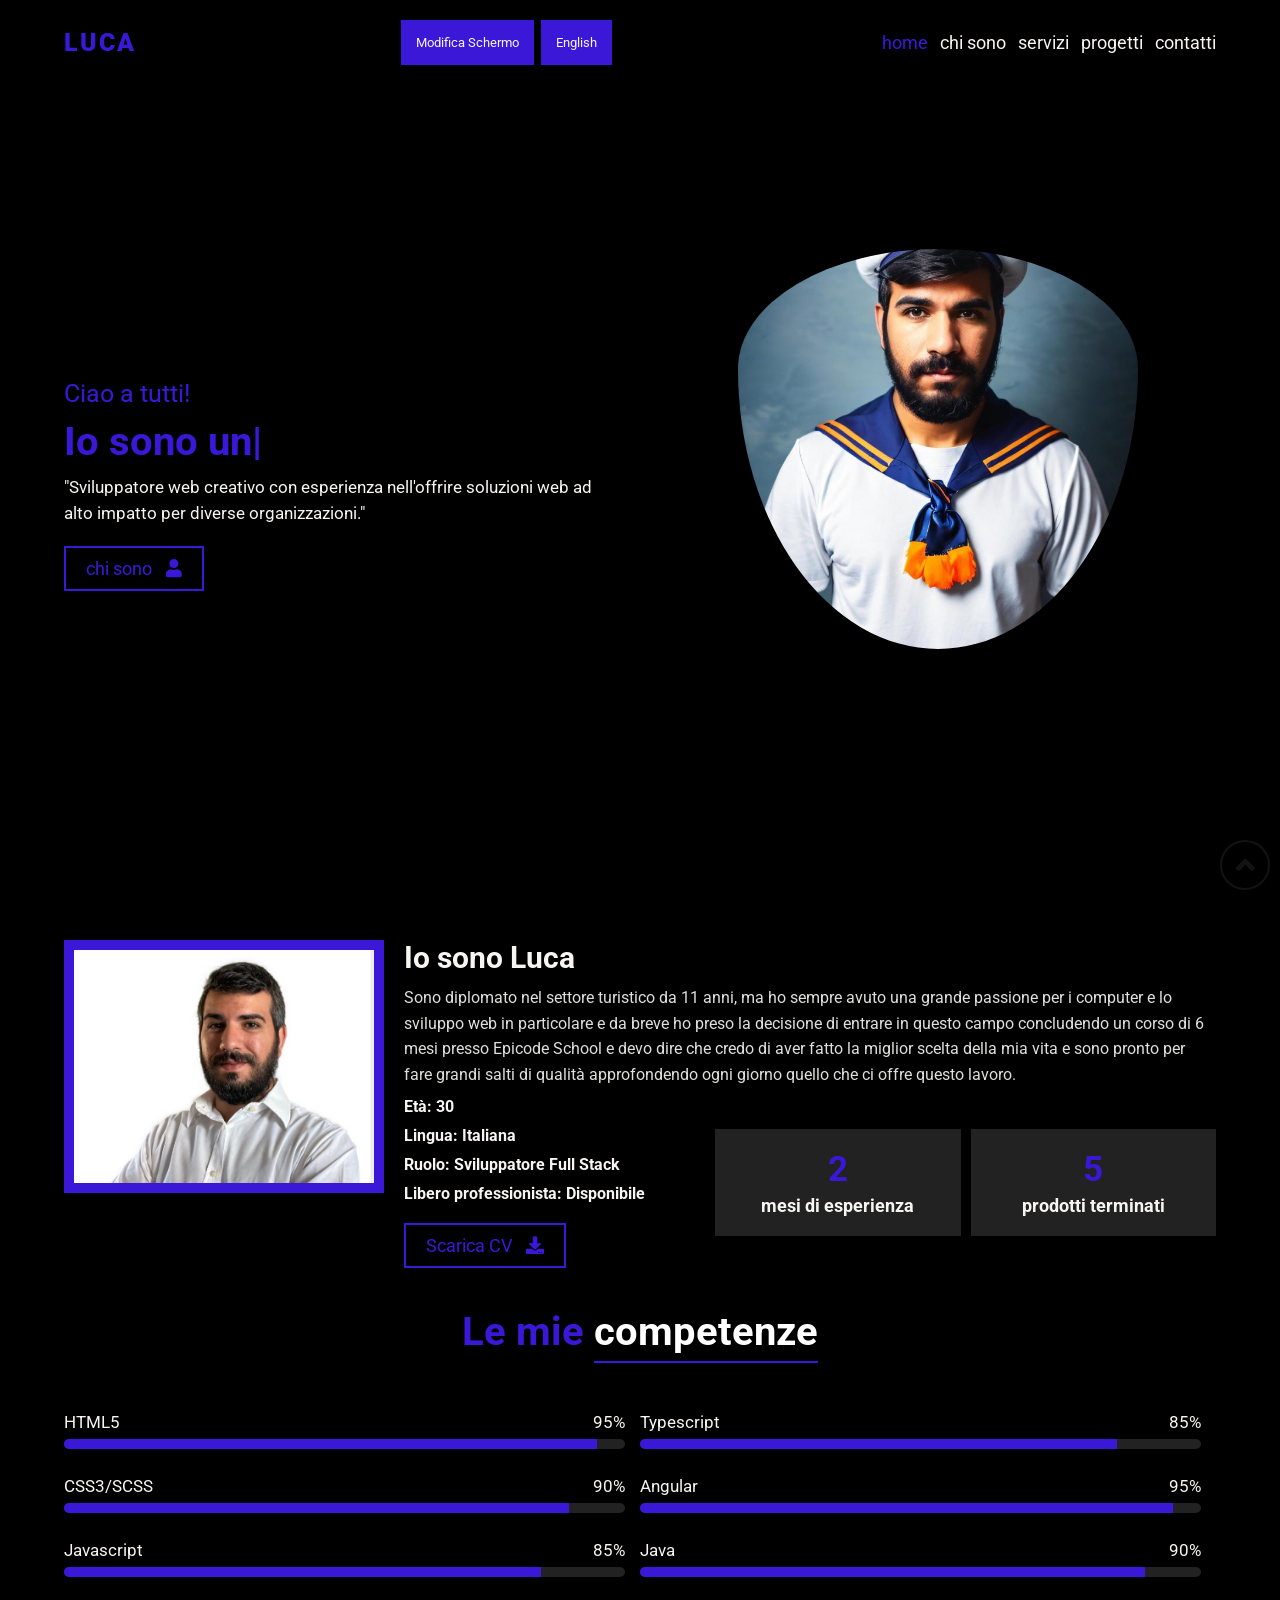
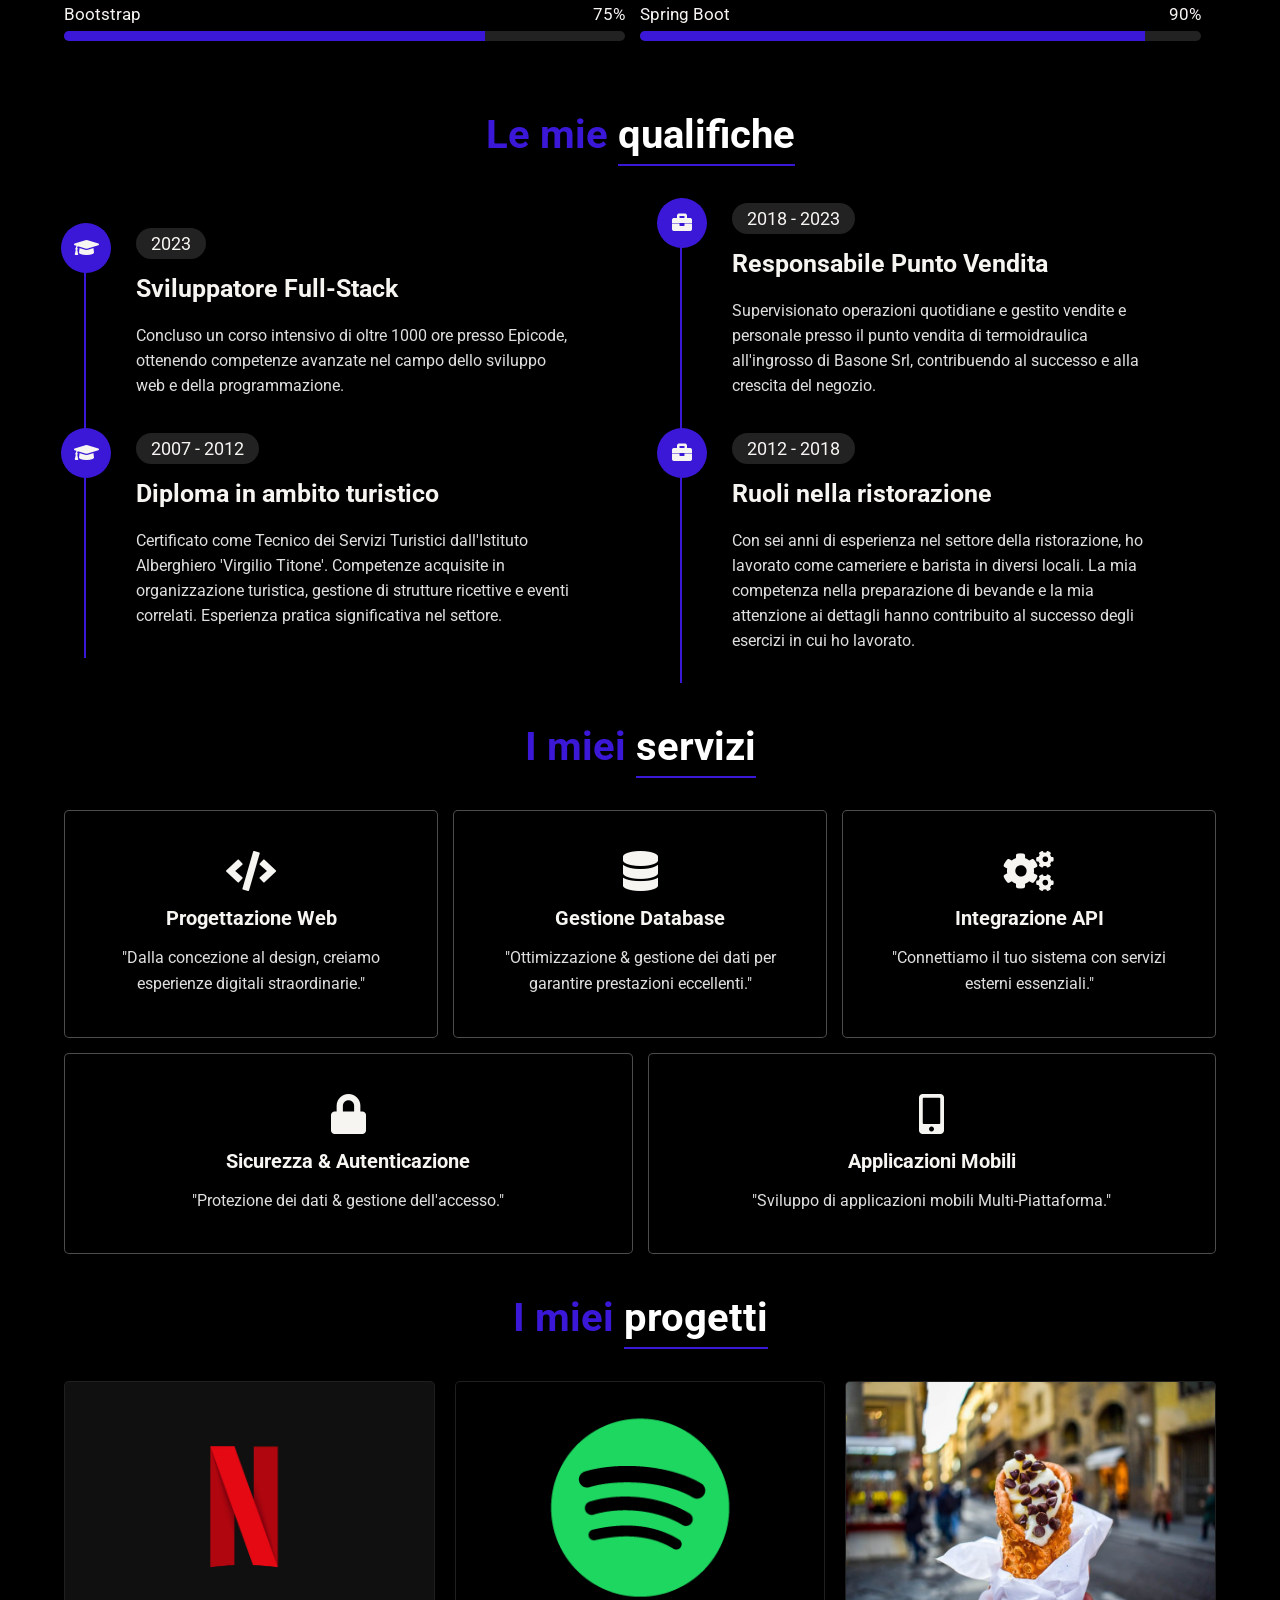
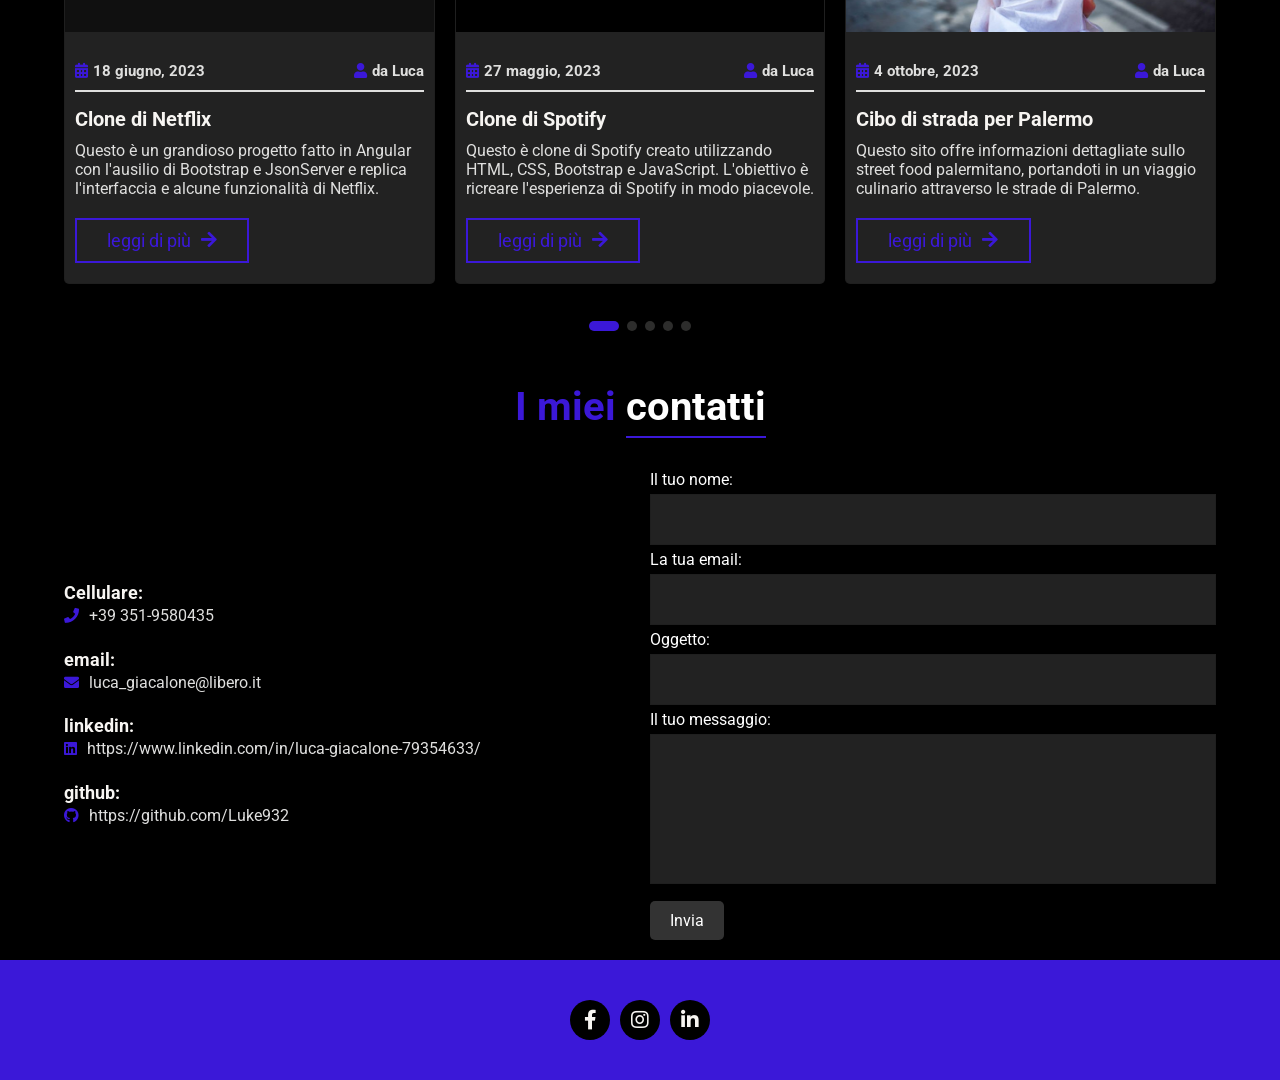
<file: index.html>
<!DOCTYPE html>
<html lang="en">

<head>

    <meta charset="UTF-8">
    <meta http-equiv="X-UA-Compatible" content="IE=edge">
    <meta name="viewport" content="width=device-width, initial-scale=1.0">

    <!-- Title -->
    <title>Luca | Personal Portfolio</title>

    <!-- Font-Awesome CSS -->
    <link rel="stylesheet" href="assets/vendors/font-awesome/css/all.min.css" />

    <!-- Swiper CSS -->
    <link rel="stylesheet" href="assets/vendors/swiper/swiper.css" />

    <!-- Magnific-Popup CSS -->
    <link rel="stylesheet" href="assets/vendors/magnific-popup/magnific-popup.css" />

    <!-- Custom Stylesheets -->
    <link rel="stylesheet" href="assets/css/main.css" />
    <link rel="stylesheet" href="assets/css/responsive.css" />

    <style>
        .contact-form {
            flex: 1 1 42rem;
            margin: auto;
            flex-direction: column;
        }

        .contact-form .box {
            width: 100%;
            text-transform: none;
            color: #ccc;
            font-size: 1.6rem;
            border: 0.1rem solid rgba(0, 0, 0, 0.1);
            padding: 1.5rem;
            margin: 0.5rem 0;
            background-color: #222;
            outline: none;
        }

        .light-mode .contact-form {
            color: white !important;
        }

        .contact-form .box:focus {
            border-color: #fff;
        }

        .contact-form .box::placeholder {
            color: #ccc;
        }

        .contact-form textarea {
            height: 15rem;
            resize: none;
        }

        .contact-form .btn {
            margin-top: 1rem;
            background-color: #333;
            color: #fff;
            border: none;
            border-radius: 5px;
            padding: 10px 20px;
            cursor: pointer;
            font-size: 16px;
        }
    </style>

</head>

<body>


    <!-------------------- Scroll-Top Area (Start) -------------------->
    <a href="#home" class="scroll-top">
        <i class="fas fa-angle-up"></i>
    </a>
    <!-------------------- Scroll-Top Area (End) -------------------->



    <!-------------------- Header Area (Start) -------------------->
    <header class="header">

        <!-- Logo -->
        <a class="logo" href="#home">
            <h2> Luca </h2>

            <!-- <img src="assets/images/logo.png" alt="logo" /> -->
        </a>
        <div class="mood">
            <button id="toggle-mode" class="translatable" aria-label="Toggle Light Mode">Modifica Schermo</button>
            <button id="toggle-language" class="translatable">English</button>
        </div>
       
        <!-- Logo End -->

        <!-- Navbar -->
        <nav class="navbar">
            <a href="#home">home</a>
            <a class="translatable" href="#about">chi sono</a>
            <a class="translatable" href="#service">servizi</a>
            <a class="translatable" href="#blog">progetti</a>
            <a class="translatable" href="#contact">contatti</a>
        </nav>

        <!-- Menubar -->
        <div class="fas fa-bars" id="menu-btn"></div>

    </header>
    <!-------------------- Header Area (End) -------------------->



    <!-------------------- Home Area (Start) -------------------->
    <section class="home" id="home">

        <div class="box-container">

            <div class="content">
                <div class="text">
                    <h2 class="translatable">Ciao a tutti!</h1>
                        <h1><span class="typing-text"></span></h1>
                        <p class="translatable">"Sviluppatore web creativo con esperienza nell'offrire soluzioni web ad
                            alto impatto per
                            diverse organizzazioni."</p>
                        <div class="chisono btn">
                            <a href="#" class="translatable">chi sono</a>
                            <i class="fas fa-user"></i>
                        </div>
                </div>
            </div>

            <div class="image">
                <img src="assets/images/Home/WhatsApp Image 2023-10-23 at 17.18.10.jpeg" alt="Home-Image">
            </div>

        </div>

    </section>

    <!-------------------- Home Area (End) -------------------->



    <!-------------------- About Area (Start) -------------------->
    <section class="about" id="about">

        <div class="box-container">

            <div class="image">
                <img src="assets/images/About/b2f00c16-ed05-45c0-9296-ca98640e2db4.jpg" alt="About-Image" />
            </div>

            <div class="content">

                <h2 class="translatable">Io sono Luca</h2>
                <p class="translatable">Sono diplomato nel settore turistico da 11 anni, ma ho sempre avuto una grande
                    passione per i computer e lo sviluppo web in particolare e da breve ho preso la decisione di entrare
                    in questo campo concludendo un corso di 6 mesi presso Epicode School e devo dire che credo di aver
                    fatto la miglior scelta della mia vita e sono pronto per fare grandi salti di qualità approfondendo
                    ogni giorno quello che ci offre questo lavoro.</p>
                <div class="about-info">

                    <div class="info">
                        <div class="display">
                            <h4 class="translatable">Età:&nbsp;</h4>
                            <h4>30</h4>
                        </div>
                        <div class="display">
                            <h4 class="translatable">Lingua:&nbsp;</h4>
                            <h4 class="translatable">Italiana</h4>
                        </div>
                        <div class="display">
                            <h4 class="translatable">Ruolo:&nbsp;</h4>
                            <h4 class="translatable">Sviluppatore Full Stack</h4>
                        </div>
                        <div class="display">
                            <h4 class="translatable">Libero professionista:&nbsp;</h4>
                            <h4 class="translatable">Disponibile</h4>
                        </div>
                        <a href="assets/pdf/Full-Stack Web Development.pdf.pdf" class="btn translatable">Scarica CV <i
                                class="fas fa-download"></i></a>
                    </div>

                    <div class="counting">

                        <div class="box">
                            <h1 class="count" data-count="9">9+</h1>
                            <h3 class="translatable">mesi di esperienza</h3>
                        </div>

                        <div class="box">
                            <h1 class="count" data-count="20">20+</h1>
                            <h3 class="translatable">prodotti terminati</h3>
                        </div>
                    </div>

                </div>

            </div>

        </div>

        <div class="skill-container">

            <div class="heading">
                <div class="display">
                    <h2 class="translatable">Le mie&nbsp;</h2>
                    <h2 class="translatable">competenze</h2>
                </div>
            </div>

            <div class="skills">
                <div class="skill-item item1">
                    <div class="box">
                        <h3>HTML5<span> 95% </span> </h3>
                        <div class="progress-bar"> <span></span> </div>
                    </div>
                    <div class="box">
                        <h3>CSS3/SCSS<span> 90% </span> </h3>
                        <div class="progress-bar"> <span></span> </div>
                    </div>
                    <div class="box">
                        <h3>Javascript<span> 85% </span> </h3>
                        <div class="progress-bar"> <span></span> </div>
                    </div>
                    <div class="box">
                        <h3>Bootstrap<span> 75% </span> </h3>
                        <div class="progress-bar"> <span></span> </div>
                    </div>
                </div>

                <div class="skill-item item2">
                    <div class="box">
                        <h3>Typescript<span> 85% </span> </h3>
                        <div class="progress-bar"> <span></span> </div>
                    </div>
                    <div class="box">
                        <h3>Angular<span> 95% </span> </h3>
                        <div class="progress-bar"> <span></span> </div>
                    </div>
                    <div class="box">
                        <h3>Java<span> 90% </span> </h3>
                        <div class="progress-bar"> <span></span> </div>
                    </div>
                    <div class="box">
                        <h3>Spring Boot<span> 90% </span> </h3>
                        <div class="progress-bar"> <span></span> </div>
                    </div>
                </div>

            </div>

        </div>

    </section>
    <!-------------------- About Area (End) -------------------->



    <!-------------------- Qualification Area (Start) -------------------->
    <section class="qualification">

        <div class="heading">
            <div class="display">
                <h2 class="translatable">Le mie&nbsp;</h2>
                <h2 class="translatable">qualifiche</h2>
            </div>
        </div>

        <div class="box-container">

            <div class="education">

                <div class="experience-item">
                    <i class="fas fa-graduation-cap"></i>
                    <div class="content">
                        <span>2023</span>
                        <h3 class="translatable">Sviluppatore Full-Stack</h3>
                        <p class="translatable">Concluso un corso intensivo di oltre 1000 ore presso Epicode, ottenendo
                            competenze avanzate nel campo dello sviluppo web e della programmazione.</p>
                    </div>
                </div>

                <div class="experience-item">
                    <i class="fas fa-graduation-cap"></i>
                    <div class="content">
                        <span>2007 - 2012</span>
                        <h3 class="translatable">Diploma in ambito turistico</h3>
                        <p class="translatable">Certificato come Tecnico dei Servizi Turistici dall'Istituto Alberghiero
                            'Virgilio Titone'. Competenze acquisite in organizzazione turistica, gestione di strutture
                            ricettive e eventi correlati. Esperienza pratica significativa nel settore.</p>
                    </div>
                </div>



            </div>

            <div class="experience">

                <div class="experience-item">
                    <i class="fas fa-briefcase"></i>
                    <div class="content">
                        <span>2018 - 2023</span>
                        <h3 class="translatable">Responsabile Punto Vendita</h3>
                        <p class="translatable">Supervisionato operazioni quotidiane e gestito vendite e personale
                            presso il punto vendita di termoidraulica all'ingrosso di Basone Srl, contribuendo al
                            successo e alla crescita del negozio.</p>
                    </div>
                </div>

                <div class="experience-item">
                    <i class="fas fa-briefcase"></i>
                    <div class="content">
                        <span>2012 - 2018</span>
                        <h3 class="translatable">Ruoli nella ristorazione</h3>
                        <p class="translatable">Con sei anni di esperienza nel settore della ristorazione, ho lavorato
                            come cameriere e barista in diversi locali. La mia competenza nella preparazione di bevande
                            e la mia attenzione ai dettagli hanno contribuito al successo degli esercizi in cui ho
                            lavorato.</p>
                    </div>
                </div>



            </div>

        </div>
    </section>

    <!-------------------- Qualification Area (End) -------------------->



    <!-------------------- Services Area (Start) -------------------->
    <section class="service" id="service">

        <div class="heading">
            <div class="display">
                <h2 class="translatable">I miei&nbsp;</h2>
                <h2 class="translatable">servizi</h2>
            </div>
        </div>

        <div class="box-container">

            <div class="service-item">
                <i class="fas fa-code"></i>
                <h3 class="translatable">Progettazione Web</h3>
                <p class="translatable">"Dalla concezione al design, creiamo esperienze digitali straordinarie."</p>
            </div>

            <div class="service-item">
                <i class="fas fa-database"></i>
                <h3 class="translatable">Gestione Database</h3>
                <p class="translatable">"Ottimizzazione & gestione dei dati per garantire prestazioni eccellenti."</p>
            </div>

            <div class="service-item">
                <i class="fas fa-cogs"></i>
                <h3 class="translatable">Integrazione API</h3>
                <p class="translatable">"Connettiamo il tuo sistema con servizi esterni essenziali."</p>
            </div>


            <div class="service-item">
                <i class="fas fa-lock"></i>
                <h3 class="translatable">Sicurezza & Autenticazione</h3>
                <p class="translatable">"Protezione dei dati & gestione dell'accesso."</p>
            </div>

            <div class="service-item">
                <i class="fas fa-mobile-alt"></i>
                <h3 class="translatable">Applicazioni Mobili</h3>
                <p class="translatable">"Sviluppo di applicazioni mobili Multi-Piattaforma."</p>
            </div>


        </div>

    </section>
    <!-------------------- Services Area (End) -------------------->


    <!-------------------- Portfolio Area (Start) -------------------->
    <!--
    <section class="portfolio" id="portfolio">

        <div class="heading">
            <h2>My <span>portfolio</span></h2>
        </div>

        <div class="gallery">

            <ul class="controls">
                <li class="button btn active" data-filter="all">all</li>
                <li class="button btn" data-filter="web">front-end developer</li>
                <li class="button btn" data-filter="design">full-stack developer</li>
            </ul>
    
            <div class="box-container">
    
                <div class="portfolio-item image web">
                    <img src="assets/images/Portfolio/BrandAssets_Logos_02-NSymbol.jpg" alt="Portfolio-Image" />
                    <div class="content">
                        <h4>Netflix</h4>
                        <p>front-end developer</p>
                        <a data-effect="mfp-newspaper" href="assets/images/Portfolio/BrandAssets_Logos_02-NSymbol.jpg" class="view-btn"><i class="fas fa-search-plus"></i></a>
                    </div>
                </div>
    
                <div class="portfolio-item image web">
                    <img src="assets/images/Portfolio/icon3@2x.png" alt="Portfolio-Image" />
                    <div class="content">
                        <h4>Spotify</h4>
                        <p>front-end developer</p>
                        <a data-effect="mfp-newspaper" href="assets/images/Portfolio/icon3@2x.png" class="view-btn"><i class="fas fa-search-plus"></i></a>
                    </div>
                </div>
    
                <div class="portfolio-item image design">
                    <img src="assets/images/Portfolio/italy-street-food.jpg" alt="Portfolio-Image" />
                    <div class="content">
                        <h4>Street Food Palermo</h4>
                        <p>full-stack developer</p>
                        <a data-effect="mfp-newspaper" href="assets/images/Portfolio/italy-street-food.jpg" class="view-btn"><i class="fas fa-search-plus"></i></a>
                    </div>
                </div>
    
              
    
            </div>
    
        </div>
        
    </section>
-->
    <!-------------------- Portfolio Area (End) -------------------->



    <!-------------------- Testimonials Area (Start) -------------------->
    <!--
    <section class="testimonial" id="testimonial">

        <div class="heading">
            <h2><span>testimonials</span></h2>
        </div>

        <div class="swiper-container testimonial-slider">
            <div class="swiper-wrapper">

                <div class="swiper-slide testi-item">
                    <img src="assets/images/Testimonials/pic-1.png" alt="Testimonial-Pic" />

                    <i class="fas fa-quote-left"></i>

                    <p class="comment">
                        Lorem ipsum dolor sit amet consectetur adipisicing elit. 
                        Voluptatum deleniti architecto harum natus aliquid nostrum 
                        ad asperiores sequi, eligendi sint assumenda eum illo similique 
                        repellendus.
                    </p>

                    <div class="intro">
                        <h3>jason roy</h3>
                        <h5>web developer</h5>
                    </div>
                </div>

                <div class="swiper-slide testi-item">
                    <img src="assets/images/Testimonials/pic-2.png" alt="Testimonial-Pic" />

                    <i class="fas fa-quote-left"></i>

                    <p class="comment">
                        Lorem ipsum dolor sit amet consectetur adipisicing elit. 
                        Voluptatum deleniti architecto harum natus aliquid nostrum 
                        ad asperiores sequi, eligendi sint assumenda eum illo similique 
                        repellendus.
                    </p>

                    <div class="intro">
                        <h3>evelyn jones</h3>
                        <h5>freelancer</h5>
                    </div>
                </div>

                <div class="swiper-slide testi-item">
                    <img src="assets/images/Testimonials/pic-3.png" alt="Testimonial-Pic" />

                    <i class="fas fa-quote-left"></i>

                    <p class="comment">
                        Lorem ipsum dolor sit amet consectetur adipisicing elit. 
                        Voluptatum deleniti architecto harum natus aliquid nostrum 
                        ad asperiores sequi, eligendi sint assumenda eum illo similique 
                        repellendus.
                    </p>

                    <div class="intro">
                        <h3>luke wood</h3>
                        <h5>graphic designer</h5>
                    </div>
                </div>

                <div class="swiper-slide testi-item">
                    <img src="assets/images/Testimonials/pic-4.png" alt="Testimonial-Pic" />

                    <i class="fas fa-quote-left"></i>

                    <p class="comment">
                        Lorem ipsum dolor sit amet consectetur adipisicing elit. 
                        Voluptatum deleniti architecto harum natus aliquid nostrum 
                        ad asperiores sequi, eligendi sint assumenda eum illo similique 
                        repellendus.
                    </p>

                    <div class="intro">
                        <h3>sarah glenn</h3>
                        <h5>freelancer</h5>
                    </div>
                </div>

                <div class="swiper-slide testi-item">
                    <img src="assets/images/Testimonials/pic-5.png" alt="Testimonial-Pic" />

                    <i class="fas fa-quote-left"></i>

                    <p class="comment">
                        Lorem ipsum dolor sit amet consectetur adipisicing elit. 
                        Voluptatum deleniti architecto harum natus aliquid nostrum 
                        ad asperiores sequi, eligendi sint assumenda eum illo similique 
                        repellendus.
                    </p>

                    <div class="intro">
                        <h3>samit patel</h3>
                        <h5>graphic designer</h5>
                    </div>
                </div>

            </div>

            <div class="swiper-pagination swiper-pagination1"></div>

        </div>
    </section>
-->
    <!-------------------- Testimonials Area (End) -------------------->



    <!-------------------- Blog Area (Start) -------------------->
    <section class="blog" id="blog">

        <div class="heading">
            <div class="display">
                <h2 class="translatable">I miei&nbsp;</h2>
                <h2 class="translatable">progetti</h2>
            </div>
        </div>

        <div class="swiper-container blog-slider">
            <div class="swiper-wrapper">

                <div class="swiper-slide blog-item">
                    <div class="image">
                        <img src="assets/images/Blogs/BrandAssets_Logos_02-NSymbol.jpg" alt="Blog-Image" />
                    </div>
                    <div class="content">
                        <div class="intro">
                            <h5><i class="fas fa-calendar-alt"></i><span class="translatable">18 giugno, 2023</span>
                            </h5>
                            <h5><i class="fas fa-user"></i><span class="translatable">da Luca</span></h5>
                        </div>
                        <a class="main-heading translatable" href="#">Clone di Netflix</a>
                        <p class="translatable">Questo è un grandioso progetto fatto in Angular con l'ausilio di
                            Bootstrap e JsonServer e replica l'interfaccia e alcune funzionalità di Netflix.
                        </p>
                        <div class="display btn netflix">
                            <a href="https://github.com/Luke932/CORSO-EPICODE/tree/main/Corso_FRONT-END/ProgettiSettimanali/Mese.N.03/ProgettoSettimanaleN.03/project"
                                class="translatable">leggi di più</a>
                            <i class="fas fa-arrow-right"></i>
                        </div>
                    </div>
                </div>

                <div class="swiper-slide blog-item">
                    <div class="image">
                        <img src="assets/images/Blogs/icon3@2x.png" alt="Blog-Image" />
                    </div>
                    <div class="content">
                        <div class="intro">
                            <h5><i class="fas fa-calendar-alt"></i><span class="translatable">27 maggio, 2023</span>
                            </h5>
                            <h5><i class="fas fa-user"></i><span class="translatable">da Luca</span></h5>
                        </div>
                        <a class="main-heading translatable" href="https://luke932.github.io/Spotify-Clone/">Clone di
                            Spotify</a>
                        <p class="translatable">Questo è clone di Spotify creato utilizzando HTML, CSS, Bootstrap e
                            JavaScript. L'obiettivo è ricreare l'esperienza di Spotify in modo piacevole.
                        </p>
                        <div class="display btn netflix">
                            <a href="https://github.com/Luke932/Spotify-Clone" class="translatable">leggi di più</a>
                            <i class="fas fa-arrow-right"></i>
                        </div>
                    </div>
                </div>

                <div class="swiper-slide blog-item">
                    <div class="image">
                        <img src="assets/images/Blogs/italy-street-food.jpg" alt="Blog-Image" />
                    </div>
                    <div class="content">
                        <div class="intro">
                            <h5><i class="fas fa-calendar-alt"></i><span class="translatable">4 ottobre, 2023</span>
                            </h5>
                            <h5><i class="fas fa-user"></i><span class="translatable">da Luca</span></h5>
                        </div>
                        <a class="main-heading translatable" href="#">Cibo di strada per Palermo</a>
                        <p class="translatable">Questo sito offre informazioni dettagliate sullo street food
                            palermitano, portandoti in un viaggio culinario attraverso le strade di Palermo.
                        </p>
                        <div class="display btn netflix">
                            <a href="https://github.com/Luke932/Capstone-Project" class="translatable">leggi di più</a>
                            <i class="fas fa-arrow-right"></i>
                        </div>
                    </div>
                </div>

                <div class="swiper-slide blog-item">
                    <div class="image">
                        <img src="assets/images/Blogs/hero-img.png" alt="Blog-Image" />
                    </div>
                    <div class="content">
                        <div class="intro">
                            <h5><i class="fas fa-calendar-alt"></i><span class="translatable">12 maggio, 2023</span>
                            </h5>
                            <h5><i class="fas fa-user"></i><span class="translatable">da Luca</span></h5>
                        </div>
                        <a class="main-heading translatable" href="https://luke932.github.io/Web-Students/">Studenti nel
                            Web</a>
                        <p class="translatable">Benvenuti nel progetto Web Students! Questa è una pagina statica che
                            fornisce informazioni sugli studenti e i corsi relativi alle diverse tecnologie.
                        </p>
                        <div class="display btn netflix">
                            <a href="https://github.com/Luke932/Web-Students" class="translatable">leggi di più</a>
                            <i class="fas fa-arrow-right"></i>
                        </div>
                    </div>
                </div>

                <div class="swiper-slide blog-item">
                    <div class="image">
                        <img src="assets/images/Blogs/1_jfdwtvU6V6g99q3G7gq7dQ.png" alt="Blog-Image" />
                    </div>
                    <div class="content">
                        <div class="intro">
                            <h5><i class="fas fa-calendar-alt"></i><span class="translatable">12 maggio, 2023</span>
                            </h5>
                            <h5><i class="fas fa-user"></i><span class="translatable">da Luca</span></h5>
                        </div>
                        <a class="main-heading translatable" href="https://luke932.github.io/Clone-di-Medium/">Clone di
                            Medium</a>
                        <p class="translatable">Benvenuti nel grande progetto Medium Clone! Questo progetto è un clone
                            semplificato del famoso sito di pubblicazione di contenuti Medium.
                        </p>
                        <div class="display btn netflix">
                            <a href="https://github.com/Luke932/Clone-di-Medium" class="translatable">leggi di più</a>
                            <i class="fas fa-arrow-right"></i>
                        </div>
                    </div>
                </div>

            </div>

            <div class="swiper-pagination swiper-pagination2"></div>

        </div>

    </section>
    <!-------------------- Blog Area (End) -------------------->



    <!-------------------- Contact Area (Start) -------------------->
    <section class="contact" id="contact">

        <div class="heading">
            <div class="display">
                <h2 class="translatable">I miei&nbsp;</h2>
                <h2 class="translatable">contatti</h2>
            </div>
        </div>

        <div class="box-container">

            <div class="contact-info">



                <div class="info-item">
                    <h4 class="translatable">Cellulare:</h4>
                    <div class="detail">
                        <div class="fas fa-phone"></div>
                        <p>+39 351-9580435</p>
                    </div>
                </div>

                <div class="info-item">
                    <h4>email:</h4>
                    <div class="detail">
                        <div class="fas fa-envelope"></div>
                        <a href="mailto:luca_giacalone@libero.it">
                            <p class="gmail">luca_giacalone@libero.it</p>
                        </a>
                    </div>
                </div>

                <div class="info-item">
                    <h4>linkedin:</h4>
                    <div class="detail">
                        <div class="fab fa-linkedin"></div>
                        <a href="https://www.linkedin.com/in/luca-giacalone-79354633/">
                            <p class="gmail">https://www.linkedin.com/in/luca-giacalone-79354633/</p>
                        </a>
                    </div>
                </div>

                <div class="info-item">
                    <h4>github:</h4>
                    <div class="detail">
                        <div class="fab fa-github"></div>
                        <a href="https://github.com/Luke932">
                            <p class="gmail">https://github.com/Luke932</p>
                        </a>
                    </div>
                </div>
            </div>


            <form class="contact-form" action="https://formspree.io/f/mnqkwwnb" method="POST">
                <label class="translatable" for="nome">Il tuo nome:</label>
                <input class="box" type="text" name="nome" id="nome">

                <label for="email" class="translatable">La tua email:</label>
                <input class="box" type="email" name="email" id="email">

                <label for="oggetto" class="translatable">Oggetto:</label>
                <input class="box" type="text" name="oggetto" id="oggetto">

                <label for="messaggio" class="translatable">Il tuo messaggio:</label>
                <textarea class="box" name="messaggio" id="messaggio"></textarea>

                <button class="btn translatable" type="submit">Invia</button>
            </form>
        </div>

    </section>
    <!-------------------- Contact Area (End) -------------------->



    <!-------------------- Footer Area (Start) -------------------->
    <footer>
        <div class="social">
            <a href="https://www.facebook.com/luca.giacalone.397/?locale=it_IT" class="fab fa-facebook-f"></a>
            <a href="https://www.instagram.com/iamironman932/" class="fab fa-instagram"></a>
            <a href="https://www.linkedin.com/in/luca-giacalone-79354633/" class="fab fa-linkedin-in"></a>
        </div>


    </footer>
    <!-------------------- Footer Area (End) -------------------->



    <!-- JQuery -->
    <script src="assets/vendors/jquery/jquery-3.6.0.js"></script>

    <!-- SWIPER JS -->
    <script src="assets/vendors/swiper/swiper.js"></script>

    <!-- Magnific-Popup JS -->
    <script src="assets/vendors/magnific-popup/jquery.magnific-popup.js"></script>

    <!-- Typed JS -->
    <script src="assets/vendors/typed/typed.js"></script>

    <!-- Custom Script File -->
    <script src="assets/js/script.js"></script>
    <script src="assets/js/scroll-spy.js"></script>
    <script src="assets/js/counter-up.js"></script>
    <script src="assets/js/portfolio.js"></script>
    <script src="assets/js/testi-slider.js"></script>
    <script src="assets/js/blog-slider.js"></script>

    <!---------------- Custom Script ---------------->

    <!-- Typed Script -->
    <script>

    </script>

    <!-- Contact-Form Script -->
    <script>
        jQuery('#contactUs-Form').on('submit', function (e) {
            jQuery('#msg').html('');
            jQuery('#submit').html('Please wait');
            jQuery('#submit').attr('disabled', true);
            jQuery.ajax({
                url: 'assets/php/submit.php',
                type: 'post',
                data: jQuery('#contactUs-Form').serialize(),
                success: function (result) {
                    jQuery('#msg').html(result);
                    jQuery('#submit').html('Submit');
                    jQuery('#submit').attr('disabled', false);
                    jQuery('#contactUs-Form')[0].reset();
                }
            });
            e.preventDefault();
        });
    </script>

</body>

</html>
</file>
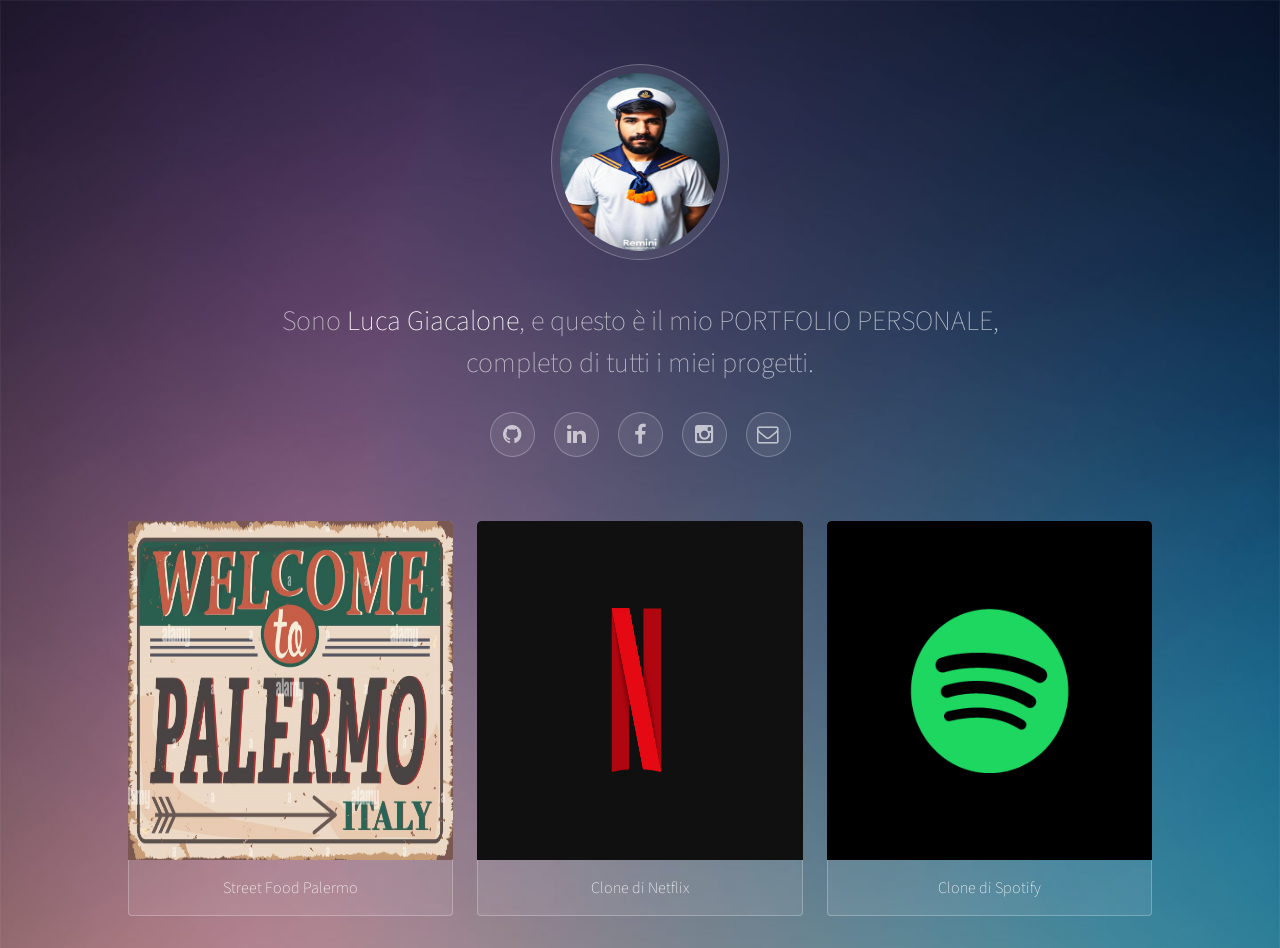
<file: visualize/index.html>
<!DOCTYPE HTML>
<!--
	Visualize by TEMPLATED
	templated.co @templatedco
	Released for free under the Creative Commons Attribution 3.0 license (templated.co/license)
--><html><head><title>Visualize by TEMPLATED</title><meta charset="utf-8"><meta name="robots" content="index, follow, max-image-preview:large, max-snippet:-1, max-video-preview:-1"><meta name="viewport" content="width=device-width, initial-scale=1"><link rel="stylesheet" href="assets/css/main.css"></head><body>

		<!-- Wrapper -->
			<div id="wrapper">

				<!-- Header -->
					<header id="header"><span class="avatar"><img src="images/WhatsApp Image 2023-10-23 at 17.18.10.jpeg" alt="" width="173" height="178"></span>
						<h1>Sono <strong>Luca Giacalone</strong>, e questo è il mio PORTFOLIO PERSONALE, <br> completo di tutti i miei progetti.</h1>
						<ul class="icons">
							<li><a href="https://github.com/Luke932" class="icon style2 fa-github"><span class="label">Github</span></a></li>
							<li><a href="https://www.linkedin.com/in/luca-giacalone-79354633/" class="icon style2 fa-linkedin"><span class="label">Linkedin</span></a></li>
							<li><a href="https://www.facebook.com/luca.giacalone.397/?locale=it_IT" class="icon style2 fa-facebook"><span class="label">Facebook</span></a></li>
							<li><a href="https://www.instagram.com/iamironman932/" class="icon style2 fa-instagram"><span class="label">Instagram</span></a></li>
							<li><a href="mailto:luca_giacalone@libero.it" class="icon style2 fa-envelope-o"><span class="label">Email</span></a></li>
						</ul></header><!-- Main --><section id="main"><!-- Thumbnails --><section class="thumbnails"><div>
									<a href="https://github.com/Luke932/Capstone-Project" target="_blank">
										<img src="images/thumbs/benvenuti-a-palermo-italia-vintage-metallo-arrugginito-segno-su-uno-sfondo-bianco-illustrazione-vettoriale-w21k27.png" alt="" width="346" height="339"><h3>Street Food Palermo</h3>
									</a>
								</div>
								<div>
									<a href="https://github.com/Luke932/CORSO-EPICODE/tree/main/Corso_FRONT-END/ProgettiSettimanali/Mese.N.03/ProgettoSettimanaleN.03/project" target="_blank">
										<img src="images/thumbs/BrandAssets_Logos_02-NSymbol.jpg" alt="" width="346" height="339"><h3>Clone di Netflix</h3>
									</a>
								</div>
								<div>
									<a href="https://github.com/DavideSpinozzi/BuildWeek2" target="_blank">
										<img src="images/thumbs/icon3@2x.png" alt="" width="346" height="339"><h3>Clone di Spotify</h3>
									</a>
								</div>
							</section></section><!-- Footer --></div>
		
	</body></html>
</file>
<file: assets/css/main.css>
/* Table of Contents
----------------------------------

0- Global CSS
1- Heading CSS
2- Button CSS
3- Header Area CSS
4- Home Area CSS
5- About Area CSS
6- Qualification Area CSS 
7- Services Area CSS
8- Portfolio Area CSS
9- Testimonials Area CSS
10- Blog Area CSS
11- Contact Area CSS
12- Footer Area CSS
13- Scroll-Top Area CSS

*/


/*--------------------- 0- Global CSS (Start) ---------------------*/
@import url('https://fonts.googleapis.com/css2?family=Roboto:wght@100;300;400;500;700;900&display=swap');



.light-mode {
    background-color: #fff;
    color: #333;
  }
  
  .light-mode .box {
    background-color: #fff;
    color: #333;
  }
  
  .light-mode label {
    color: #333;
  }
  
  .light-mode .btn {
    background-color: #333;
    color: #fff;
  }
  

  :root {
    --purple: #3b18d8;
    --black: #000000;
    --white: #F7F5F2;
    --grey: #DFDFDE;

  }
  
  .light-mode {
    --purple: var(--light-purple); /* --purple ora utilizzerà la variabile --light-purple */
    --black: var(--light-black);
    --white: var(--light-white);   /* --white ora utilizzerà la variabile --light-white */
    --grey: var(--light-grey);     /* --grey ora utilizzerà la variabile --light-grey */
  }

  .light-mode .logo {
    color: #333;
  }
  

*{
    font-family: 'Roboto', sans-serif;
    -webkit-box-sizing: border-box;
            box-sizing: border-box;
    margin: 0;
    padding: 0;
    text-decoration: none;
    border: none;
    outline: none;
    -webkit-transition: all 0.2s linear;
       -moz-transition: all 0.2s linear;
         -o-transition: all 0.2s linear;
  	        transition: all 0.2s linear;
}

*::selection{
    color: var(--white);
    background-color: var(--purple);
}

html{
    font-size: 62.5%;
    overflow-x: hidden;
    scroll-behavior: smooth;
    scroll-padding-top: 6rem;
}

body{
    background-color: var(--black);
}


section{
    padding: 2rem 5%;
}

::-webkit-scrollbar{
    width: 0.8rem;
}

::-webkit-scrollbar-thumb{
    border-radius: 1rem;
    background-color: var(--purple);
}

::-webkit-scrollbar-track{
    background-color: var(--black);
}

.swiper-pagination-bullet{
    height: 1rem;
    width: 1rem;
    border-radius: 50rem;
    background-color: var(--grey);
}

.swiper-pagination-bullet-active{
    width: 3rem;
    background: var(--purple);
}

/*--------------------- 0- Global CSS (End) ---------------------*/



/*--------------------- 1- Heading CSS (Start) ---------------------*/
.heading{
    margin-bottom: 2rem;
}

.chisono{
    display: flex;
    color:  #3b18d8;
}

.chisono a{
    color:  #3b18d8;
}

.light-mode .chisono a{
    color: white;
}

.heading h2{
    text-align: center;
    padding-bottom: 2rem;
    color:var(--purple);
    font-size: 4rem;
}

.heading h2 span{
    position: relative;
    z-index: 0;
    color: var(--white);
}

.heading h2 span::before{
    content: '';
    position: absolute;
    bottom: -0.5rem; left: 0;
    z-index: -1;
    background: var(--purple);
    height: 0.2rem;
    width: 80%;
    margin-left: 10%;
}

/*--------------------- 1- Heading CSS (End) ---------------------*/



/*--------------------- 2- Button CSS (Start) ---------------------*/
.btn{
    display: inline-block;
    padding: 1rem 2rem;
    font-size: 1.8rem;
    color: var(--purple);
    background-color: transparent;
    border: 0.2rem solid var(--purple);
}

.btn i{
    padding-left: 1rem;
}

.btn:hover{
    color: var(--white);
    background-color: var(--purple);
    cursor: pointer;
}

/*--------------------- 2- Button CSS (End) ---------------------*/



/*--------------------- 3- Header Area CSS (Start) ---------------------*/
header{
    position: fixed;
    top: 0;
    left: 0;
    width: 100%;
    padding: 2rem 5%;
    display: -webkit-box;
    display: -ms-flexbox;
    display: flex;
    -webkit-box-pack: justify;
    -ms-flex-pack: justify;
    justify-content: space-between;
    -webkit-box-align: center;
    -ms-flex-align: center;
    align-items: center;
    background: transparent;
    -webkit-transition: all 0.5s linear;
       -moz-transition: all 0.5s linear;
         -o-transition: all 0.5s linear;
            transition: all 0.5s linear;
    z-index: 999;
}

header.sticky{
    border-bottom: 0.1rem solid var(--grey);
    background: rgba(0, 0, 0, 0.8);
}

.light-mode header.sticky{
    background: white;
}

header .logo {
    display: flex;
}

header .logo h2 {
    margin-right: 1rem;
}

header .logo button{
    background-color: #333;
    color: #fff;
    border: none;
    border-radius: 5px;
    padding: 5px 10px;
    font-size: 16px;
    cursor: pointer;
    transition: background-color 0.3s ease;
    margin-left: 0.5rem;
}

header .logo button:hover{
    background-color: #555;
}

header .logo h2{
    font-size: 2.5rem;
    font-weight: 900;
    color: var(--purple);
    text-transform: uppercase;
    letter-spacing: 0.2rem;
}

header .navbar a{
    color: var(--white);
    font-size: 1.8rem;
    margin-left: 1rem;
}

header .navbar a:hover,
header .navbar a.active{
    color: var(--purple);
}


.light-mode header .navbar a:hover,
.light-mode header .navbar a.active{
    color: #3b18d8 !important;
}

header #menu-btn{
    font-size: 3rem;
    color: var(--white);
    cursor: pointer;
    -webkit-transition: all 0.5s linear;
       -moz-transition: all 0.5s linear;
         -o-transition: all 0.5s linear;
            transition: all 0.5s linear;
    display: none;
}

header .fa-times{
    -webkit-transform: rotate(180deg);
            transform: rotate(180deg);
}

header #menu-btn:hover{
    color: var(--purple);
}

/*--------------------- 3- Header Area CSS (End) ---------------------*/



/*--------------------- 4- Home Area CSS (Start) ---------------------*/
.home{
    padding: 0rem 5%;
    background-color: var(--black);
    min-height: 100vh;
}

.mood button{
    padding: 1.5rem;
    cursor: pointer;
    background-color: var(--purple);
    color: var(--white);
    margin-right: 0.5rem;;
}

.home .box-container{
    min-height: 100vh;
    display: -webkit-box;
    display: -ms-flexbox;
    display: flex;
    -webkit-box-pack: center;
    -ms-flex-pack: center;
    justify-content: center;
    -webkit-box-align: center;
    -ms-flex-align: center;
    align-items: center;
    -ms-flex-wrap: wrap;
    flex-wrap: wrap;
    gap: 4rem;
}

.home .image{
    text-align: center;
    -webkit-box-flex: 1;
      -ms-flex: 1 1 40rem;
          flex: 1 1 40rem;

}

.home .image img{
    height: 40rem;
    width: 40rem;
    border-radius: 50% 50% 50% 50% / 30% 30% 70% 70% ;
    object-fit:cover;
}

.home .content{
    -webkit-box-flex: 1;
    -ms-flex: 1 1 40rem;
        flex: 1 1 40rem;

    display: -webkit-box;
    display: -ms-flexbox;
    display: flex;

    -webkit-box-pack: center;
    -ms-flex-pack: center;
    justify-content: center;

    -webkit-box-align: center;
    -ms-flex-align: center;
    align-items: center;

    margin-top: 7rem;
}

.home .content h2{
    font-size: 2.5rem;
    font-weight: 400;
    color: var(--purple);
}

.home .content h1{
    font-size: 4rem;
    color: var(--white);
    padding: 1rem 0;
    text-transform: none;
}

.home .content h1 span{
    color: var(--purple);

}

.home .content p{
    font-size: 1.7rem;
    font-weight: 400;
    color: var(--white);
    padding-bottom: 2rem;
    line-height: 1.5;
}
/*--------------------- 4- Home Area CSS (End) ---------------------*/



/*--------------------- 5- About Area CSS (Start) ---------------------*/
.about .box-container{
    display: -webkit-box;
    display: -ms-flexbox;
    display: flex;
    -webkit-box-pack: center;
    -ms-flex-pack: center;
    justify-content: center;
    -ms-flex-wrap: wrap;
    flex-wrap: wrap;
    gap: 2rem;
    padding: 2rem 0;
}

.display{
    display: flex;
}

.about .image{
    width: 32rem;
    text-align: center;
}

.about .image img{
    width: 100%;
    border: 1rem solid var(--purple);
}

.light-mode .about .image img{
    border: 1rem solid #333 !important;
}

.about .content{
    -webkit-box-flex: 1;
    -ms-flex: 1 1 55rem;
        flex: 1 1 55rem;
}

.about .content h2{
    font-size: 3rem;
    color: var(--white);
    padding-bottom: 1rem;
}

.about .content > p{
    font-size: 1.6rem;
    color: var(--grey);
    line-height: 1.6;
    padding-bottom: 1rem;
}

.about .content .about-info{
    display: -webkit-box;
    display: -ms-flexbox;
    display: flex;
    -webkit-box-pack: start;
    -ms-flex-pack: start;
        justify-content: flex-start;
    -webkit-box-align: center;
    -ms-flex-align: center;
    align-items: center;
    -ms-flex-wrap: wrap;
    flex-wrap: wrap;
    gap: 1rem;
}

.about .content .about-info .info{
    -webkit-box-flex: 1;
    -ms-flex: 1 1 15rem;
        flex: 1 1 15rem;
}

.about .content .about-info .info h4{
    font-size: 1.6rem;
    color: var(--white);
    padding-bottom: 1rem;
}

.about .content .about-info .info span{
    font-size: 1.6rem;
    font-weight: 400;
    color: var(--grey);
}

.about .content .about-info .info .btn{
    margin-top: 1rem;
}

.counting{
    -webkit-box-flex: 1;
    -ms-flex: 1 1 35rem;
        flex: 1 1 35rem;
    display: -webkit-box;
    display: -ms-flexbox;
    display: flex;
    -webkit-box-align: center;
    -ms-flex-align: center;
    align-items: center;
    -webkit-box-pack: center;
    -ms-flex-pack: center;
    justify-content: center;
    -ms-flex-wrap: wrap;
        flex-wrap: wrap;
    gap: 1rem;
}

.counting .box{
    -webkit-box-flex: 1;
    -ms-flex: 1 1 18rem;
        flex: 1 1 18rem;
    text-align: center;
    background-color: #222;
    padding: 2rem;
}

.counting .box .count{
    font-size: 3.5rem;
    color: var(--purple);
    padding-bottom: 0.5rem;
}

.counting .box h3{
    font-size: 1.8rem;
    color: var(--white);
}

.light-mode .counting .box h1{
    color: white !important;
}

.light-mode .counting .box h3{
    font-size: 1.8rem;
    color: white !important;
}

.skill-container{
    padding: 2rem 0;
}

.skill-container .display{
    justify-content: center;
}

.skill-container .display h2:nth-child(2){
    color: white;
    border-bottom: 0.2rem solid var(--purple);
    padding-bottom: 0;
    height: 55px;
}

.light-mode .skill-container .display h2:nth-child(2){
    color: #333;
    border-bottom: 0.2rem solid var(--purple);
    padding-bottom: 0;
    height: 55px;
}

.skills{
    display: -webkit-box;
    display: -ms-flexbox;
    display: flex;
    -ms-flex-wrap: wrap;
        flex-wrap: wrap;
}



.skill-item{
    -webkit-box-flex: 1;
    -ms-flex: 1 1 30rem;
        flex: 1 1 30rem;
    margin-right: 1.5rem;
}

.skill-item .box{
    padding:1rem 0;
}

 .skill-item .box h3{
    display: -webkit-box;
    display: -ms-flexbox;
    display: flex;
    -webkit-box-pack: justify;
        -ms-flex-pack: justify;
    justify-content: space-between;
    padding:.7rem 0;
    font-size: 1.7rem;
    color: var(--white);
    font-weight: 400;
}

 .skill-item .box .progress-bar{
    width:100%;
    background:#222;
    overflow:hidden;
    height:1rem;
    border-radius: 50rem;
}

.light-mode .skill-item .box .progress-bar{
    background-color: white !important;
}

 .skill-item .box .progress-bar span{
    display:block;
    height:100%;
    background: var(--purple);
}

.light-mode .skill-item .box .progress-bar span{
    background: #333 !important;
}

 .skill-item.item1 .box:nth-child(1) .progress-bar span{
    width:95%;
}

 .skill-item.item1 .box:nth-child(2) .progress-bar span{
    width:90%;
}

 .skill-item.item1 .box:nth-child(3) .progress-bar span{
    width:85%;
}

.skill-item.item1 .box:nth-child(4) .progress-bar span{
    width:75%;
}

.skill-item.item2 .box:nth-child(1) .progress-bar span{
    width:85%;
}

 .skill-item.item2 .box:nth-child(2) .progress-bar span{
    width:95%;
}

 .skill-item.item2 .box:nth-child(3) .progress-bar span{
    width:90%;
}

.skill-item.item2 .box:nth-child(4) .progress-bar span{
    width:90%;
}

/*--------------------- 5- About Area CSS (End) ---------------------*/



/*--------------------- 6- Qualification Area CSS (Start) ---------------------*/
.qualification .box-container{
    display: -webkit-box;
    display: -ms-flexbox;
    display: flex;
    -webkit-box-pack: center;
    -ms-flex-pack: center;
    justify-content: center;
    -webkit-box-align: center;
    -ms-flex-align: center;
    align-items: center;
    -ms-flex-wrap: wrap;
    flex-wrap: wrap;
    gap: 4rem;
}

.qualification .display {
    justify-content: center;
}

.qualification .display h2:nth-child(2){
    color: white;
    border-bottom: 0.2rem solid var(--purple);
    padding-bottom: 0;
    height: 55px;
}

.light-mode .qualification .display h2:nth-child(2){
    color: #333;
    border-bottom: 0.2rem solid var(--purple);
    padding-bottom: 0;
    height: 55px;
}

.education, .experience{
    -webkit-box-flex: 1;
    -ms-flex: 1 1 40rem;
        flex: 1 1 40rem;
}

.experience-item{
    position: relative;
    -webkit-box-flex: 1;
    -ms-flex: 1 1 40rem;
        flex: 1 1 40rem;
    padding: 0 3rem 2rem 3rem;
    border-left: 0.2rem solid var(--purple);
    margin-left: 2rem;
}

.light-mode .experience-item{
    border-left: 0.2rem solid #333 !important;
}

.experience-item i{
    position: absolute;
    top: 0; 
    left: -2.5rem;
    height:5rem;
    width: 5rem;
    border-radius: 50%;
    line-height: 5rem;
    text-align: center;
    font-size: 2rem;
    color:var(--white);
    background:var(--purple);
}

.light-mode .experience-item i{
    color: #333 !important;
    background: white !important;
}


.experience-item .content{
    border-radius: 0.5rem;
    padding: 1rem 2rem;
    border-left: 2rem;
}

.experience-item span{
    background: #222;
    color: var(--white);
    padding: 0.5rem 1.5rem;
    font-size: 1.8rem;
    border-radius: 50rem;
}

.light-mode .experience-item span{
    color: white !important;
}

.experience-item h3{
    font-size: 2.5rem;
    color: var(--white);
    padding: 2rem 0;
}

.experience-item p{
    color: var(--grey);
    font-size: 1.6rem;
    line-height: 2.5rem;
}


/*--------------------- 6- Qualification Area CSS (End) ---------------------*/



/*--------------------- 7- Services Area CSS (Start) ---------------------*/
.service .box-container{
    display: -webkit-box;
    display: -ms-flexbox;
    display: flex;
    -webkit-box-pack: center;
    -ms-flex-pack: center;
    justify-content: center;
    -webkit-box-align: center;
    -ms-flex-align: center;
    align-items: center;
    -ms-flex-wrap: wrap;
    flex-wrap: wrap;
    gap: 1.5rem;
}

.service .display {
    justify-content: center;
}

.service .display h2:nth-child(2){
    color: white;
    border-bottom: 0.2rem solid var(--purple);
    padding-bottom: 0;
    height: 55px;
}

.light-mode .service .display h2:nth-child(2){
    color: #333;
    border-bottom: 0.2rem solid var(--purple);
    padding-bottom: 0;
    height: 55px;
}


.service-item{
    -webkit-box-flex: 1;
    -ms-flex: 1 1 33rem;
        flex: 1 1 33rem;
    background-color: var(--black);
    padding: 4rem 3rem;
    text-align: center;
    border: 0.1rem solid rgba(255,255, 255, 0.3);
    border-radius: 0.5rem;
    -webkit-transition: all 0.5s linear;
       -moz-transition: all 0.5s linear;
         -o-transition: all 0.5s linear;
            transition: all 0.5s linear;
}

.service-item:hover{
    background-color: var(--purple);
}

.service-item i{
    color: var(--white);
    font-size: 4rem;
}

.service-item h3{
    font-size: 2rem;
    color: var(--white);
    padding: 1.5rem 0;
}

.service-item p{
    font-size: 1.6rem;
    color: var(--grey);
    line-height: 1.6;
}

.service-item:hover p{
    color: var(--white);
}

/*--------------------- 7- Services Area CSS (End) ---------------------*/



/*--------------------- 8- Portfolio Area CSS (Start) ---------------------*/
.controls{
    display: -webkit-box;
    display: -ms-flexbox;
    display: flex;
    -webkit-box-pack: center;
    -ms-flex-pack: center;
    justify-content: center;
    -webkit-box-align: center;
    -ms-flex-align: center;
    align-items: center;
    -ms-flex-wrap: wrap;
    flex-wrap: wrap;
    list-style-type: none;
    margin-top: 2rem;
}

.controls .button{
    cursor: pointer;
    margin: 0.5rem;
}

.controls .button.active{
    cursor: pointer;
    background-color: var(--purple);
    color: var(--white);
}

.portfolio .box-container{
    display: -ms-grid;
    display: grid;
    grid-template-columns: repeat(auto-fit, minmax(33rem, 1fr));
    gap: 0.5rem;
    padding: 2rem 0; 
}

.portfolio-item{
    border-radius: 0.5rem;
    height: 25rem;
    overflow: hidden;
    position: relative;
}

.portfolio-item img{
    height: 100%;
    width: 100%;
    object-fit: cover;
}

.portfolio-item .content{
    content: '';
    position: absolute;
    top: 10%;
    left: 10%;
    height: 80%;
    width: 80%;
    border-radius: 0.5rem;
    background-color: rgba(0, 0, 0, 0.8);
    display: -webkit-box;
    display: -ms-flexbox;
    display: flex;
    -webkit-box-pack: center;
    -ms-flex-pack: center;
    justify-content: center;
    -webkit-box-align: center;
    -ms-flex-align: center;
    align-items: center;
    -webkit-box-orient: vertical;
    -webkit-box-direction: normal;
        -ms-flex-direction: column;
            flex-direction: column;
    -webkit-transform: scale(0);
            transform: scale(0);
}

.portfolio-item .content h4{
    font-size: 2rem;
    font-weight: bold;
    color: var(--purple);
    transform-origin: top;
    -webkit-transform: translateY(-10rem);
            transform: translateY(-10rem);
    opacity: 0;
    padding-bottom: 1rem;
    -webkit-transition: all 0.4s linear;
       -moz-transition: all 0.4s linear;
         -o-transition: all 0.4s linear;
            transition: all 0.4s linear;
}

.portfolio-item .content p{
    font-size: 1.8rem;
    font-weight: 400;
    color: var(--white);
    transform-origin: top;
    -webkit-transform: translateY(-10rem);
            transform: translateY(-10rem);
    opacity: 0;
    -webkit-transition: all 0.4s linear;
       -moz-transition: all 0.4s linear;
         -o-transition: all 0.4s linear;
            transition: all 0.4s linear;
}

.portfolio-item .content .view-btn{
    font-size: 2rem;
    color: var(--purple);
    transform-origin: top;
    -webkit-transform: translateY(-10rem);
            transform: translateY(-10rem);
    opacity: 0;
    -webkit-transition: all 0.4s linear;
       -moz-transition: all 0.4s linear;
         -o-transition: all 0.4s linear;
            transition: all 0.4s linear;
    border-radius: 5rem;
    margin-top: 1.5rem;
}

.portfolio-item:hover .content{
    -webkit-transform: scale(1);
            transform: scale(1);
}

.portfolio-item:hover .content h4{
    -webkit-transform: translateY(0);
            transform: translateY(0);
    opacity: 1;
}

.portfolio-item:hover .content p{
    -webkit-transform: translateY(0);
            transform: translateY(0);
    opacity: 1;
}

.portfolio-item:hover .content .view-btn{
    -webkit-transform: translateY(0);
            transform: translateY(0);
    opacity: 1;
}

.portfolio-item:hover img{
    -webkit-transform: scale(1.2);
            transform: scale(1.2);
}

/*CSS3 Animation Effects for Magnific Popup*/

/* start state */
.mfp-newspaper  .mfp-with-anim {
    opacity: 0;
    -webkit-transition: all 0.2s ease-in-out; 
            transition: all 0.2s ease-in-out; 

    -webkit-transform: scale(0) rotate(500deg);
            transform: scale(0) rotate(500deg);
}
.mfp-newspaper.mfp-bg {
    opacity: 0;
    -webkit-transition: all 0.2s ease-in-out; 
            transition: all 0.2s ease-in-out; 
}
  
/* animate in */
.mfp-newspaper.mfp-ready .mfp-with-anim {
    opacity: 1;
    -webkit-transform: scale(1) rotate(0deg);
            transform: scale(1) rotate(0deg);
}
.mfp-newspaper.mfp-ready.mfp-bg {
    opacity: 0.8;
}
  
/* animate out */
.mfp-newspaper.mfp-removing .mfp-with-anim {
    -webkit-transform: scale(0) rotate(500deg);
            transform: scale(0) rotate(500deg);
    opacity: 0;
}
.mfp-newspaper.mfp-removing.mfp-bg {
    opacity: 0;
}


/*--------------------- 8- Portfolio Area CSS (End) ---------------------*/



/*--------------------- 9- Testimonials Area CSS (Start) ---------------------*/
.testimonial-slider{
    position: relative;
    padding-bottom: 4rem;
    overflow: hidden;
}

.testi-item{
    text-align: center;
    border: 0.1rem solid var(--grey);
    border-radius: 0.5rem;
    padding: 4rem 2rem;
}

.testi-item:hover{
    border-color: var(--purple);
}

.testi-item img{
    height: 10rem;
    width: 10rem;
    border-radius: 50%;
    border: 0.5rem solid var(--white);
}

.testi-item .fa-quote-left{
    display: block;
    font-size: 3rem;
    color: var(--white);
    margin: 1rem 0;
}

.testi-item p{
    color: var(--grey);
    font-size: 1.5rem;
    line-height: 1.5;
}

.testi-item .intro{
    margin: 1rem 0;
}

.testi-item .intro h3{
    font-size: 2rem;
    color: var(--white);
    padding-bottom: 0.5rem;
}

.testi-item .intro h5{
    color: var(--purple);
    font-size: 1.4rem;
    font-weight: 400;
}

/*--------------------- 9- Testimonials Area CSS (End) ---------------------*/



/*--------------------- 10- Blog Area CSS (Start) ---------------------*/
.blog-slider{
    position: relative;
    padding-bottom: 4rem;
    overflow: hidden;
}

.blog .netflix a{
    color: #3b18d8 !important;
}

.light-mode .blog .netflix a{
    color: white !important;
}

.blog .netflix{
    width: 50%;
}

.blog .display{
    justify-content: center;
}

.blog .display h2:nth-child(2){
    color: white;
    border-bottom: 0.2rem solid var(--purple);
    padding-bottom: 0;
    height: 55px;
}

.light-mode .blog .display h2:nth-child(2){
    color: #333;
    border-bottom: 0.2rem solid var(--purple);
    padding-bottom: 0;
    height: 55px;
}

.blog-item{
    background-color: #222;
    border: 0.1rem solid rgba(0, 0, 0, 0.1);
    border-radius: 0.5rem;
    overflow: hidden;
}

.blog-item .image{
    height: 25rem;
    overflow: hidden;
}

.blog-item:hover .image img{
    -webkit-transform: scale(1.2);
            transform: scale(1.2);
}

.blog-item .image img{
    height: 100%;
    width: 100%;
    object-fit: cover;
}

.blog-item .content{
    padding: 2rem 1rem;
}

.light-mode .blog-item .content{
    color: white !important;
}

.blog-item .content .intro{
    display: -webkit-box;
    display: -ms-flexbox;
    display: flex;
    -webkit-box-pack: justify;
    -ms-flex-pack: justify;
    justify-content: space-between;
    border-bottom: 0.2rem solid var(--grey);
    padding: 1rem 0;
    margin-bottom: 1.5rem;
}

.blog-item .content .intro h5{
    font-size: 1.5rem;
}

.blog-item .content .intro h5 i{
    color: var(--purple);
    padding-right: 0.5rem;
}

.blog-item .content .intro h5 span{
    color: var(--grey);
}

.blog-item .content .main-heading{
    font-size: 2rem;
    font-weight: bold;
    color: var(--white);
}

.blog-item p{
    padding: 1rem 0;
    font-size: 1.6rem;
    color: var(--grey);
}

.blog-item .btn{
    margin-top: 1rem;
}

/*--------------------- 10- Blog Area CSS (End) ---------------------*/



/*--------------------- 11- Contact Area CSS (Start) ---------------------*/
.contact .alert{
    font-size: 2rem;
    color: var(--purple);
    border-radius: 0.5rem;
    padding-left: 1rem;
}

.contact .display{
    justify-content: center;
}

.contact .display h2:nth-child(2){
    color: white;
    border-bottom: 0.2rem solid var(--purple);
    padding-bottom: 0;
    height: 55px;
}

.light-mode .contact .display h2:nth-child(2){
    color: #333;
    border-bottom: 0.2rem solid var(--purple);
    padding-bottom: 0;
    height: 55px;
}

.contact .box-container{
    display: -webkit-box;
    display: -ms-flexbox;
    display: flex;
    -webkit-box-pack: center;
    -ms-flex-pack: center;
    justify-content: center;
    -webkit-box-align: center;
    -ms-flex-align: center;
    align-items: center;
    -ms-flex-wrap: wrap;
    flex-wrap: wrap;
    gap: 2rem;
}

.contact-info{
    -webkit-box-flex: 1;
    -ms-flex: 1 1 42rem;
        flex: 1 1 42rem;
}

.contact-info h3{
    font-size: 3rem;
    color: var(--white);
}

.contact-info > p{
    font-size: 1.6rem;
    color: var(--grey);
    padding: 0.5rem 0;
}

.contact-info .info-item{
    padding: 1rem 0;
}

.contact-info .info-item .gmail,
.contact-info .info-item .linkedin,
.contact-info .info-item .github{
    text-transform: none;
}

.contact-info .info-item h4{
    font-size: 1.8rem;
    color: var(--white);
}

.contact-info .info-item .detail{
    display: -webkit-box;
    display: -ms-flexbox;
    display: flex;
    -webkit-box-align: center;
    -ms-flex-align: center;
    align-items: center;
}

.contact-info .info-item .detail .fas,
.contact-info .info-item .detail .fab{
    border-radius: 50%;
    color: var(--purple);
    display: -webkit-box;
    display: -ms-flexbox;
    display: flex;;
    -webkit-box-pack: center;
    -ms-flex-pack: center;
    justify-content: center;
    -webkit-box-align: center;
    -ms-flex-align: center;
    align-items: center;
    font-size: 1.5rem;
}

.contact-info .info-item .detail p{
    font-size: 1.6rem;
    color: var(--grey);
    line-height: 1.6;
    padding-left: 1rem;
}

.contact-form{
    -webkit-box-flex: 1;
    -ms-flex: 1 1 42rem;
        flex: 1 1 42rem;
}

.contact-form .box{
    width: 100%;
    text-transform: none;
    color: var(--grey);
    font-size: 1.6rem;
    border: 0.1rem solid rgba(0, 0, 0, 0.1);
    padding: 1.5rem;
    margin: 0.5rem 0;
    background-color: #222;
}

.contact-form .box:focus{
    border-color: var(--white);
}

.contact-form .box::placeholder{
    color: var(--grey);
}

.contact-form textarea{
    height: 15rem;
    resize: none;
}

.contact-form .btn{
    margin-top: 1rem;
}

label {
    color:white;
    font-size: 1.6rem;
}

/*--------------------- 11- Contact Area CSS (End) ---------------------*/



/*--------------------- 12- Footer Area CSS (Start) ---------------------*/
footer{
    background-color: var(--purple);
    padding: 2rem 0;
    text-align: center;
}

footer .social{
    display: -webkit-box;
    display: -ms-flexbox;
    display: flex;
    -webkit-box-pack: center;
    -ms-flex-pack: center;
    justify-content: center;
    padding: 2rem 0;
}

footer .social .fab{
    background-color: var(--black);
    border-radius: 50%;
    height: 4rem;
    width: 4rem;
    color: var(--white);
    font-size: 2rem;
    display: -webkit-box;
    display: -ms-flexbox;
    display: flex;
    -webkit-box-pack: center;
    -ms-flex-pack: center;
    justify-content: center;
    -webkit-box-align: center;
    -ms-flex-align: center;
    align-items: center;
    margin: 0 0.5rem;
}

footer .social .fab:hover{
    color: var(--black);
    background-color: var(--white);
}

footer .content p{
    font-size: 2rem;
    color: var(--white);
}

footer .content p span{
    color: var(--black);
}

/*--------------------- 12- Footer Area CSS (End) ---------------------*/



/*--------------------- 13- Scroll-Top (Start) ---------------------*/
.scroll-top{
    position: fixed;
    bottom: 1rem;
    right:1rem;
    height: 5rem;
    width: 5rem;
    font-size: 3rem;
    font-weight:lighter;
    background: var(--black);
    color: var(--white);
    border: 0.2rem solid var(--white);
    border-radius: 50%;
    -webkit-transition: all 0.2s;
    -moz-transition: all 0.2s;
    -o-transition: all 0.2s;
    transition: all 0.2s;
    z-index: 999;
    display: -webkit-box;
    display: -ms-flexbox;
    display: flex;
    -webkit-box-pack: center;
    -ms-flex-pack: center;
    justify-content: center;
    -webkit-box-align: center;
    -ms-flex-align: center;
    align-items: center;
  }

  .scroll-top:hover{
    background: var(--white);
    color:var(--black);
  }

/*--------------------- 13- Scroll-Top (End) ---------------------*/
</file>
<file: assets/css/responsive.css>
/*--------------------- Responsive (Start) ---------------------*/
@media (max-width: 991px){
    html{
        font-size: 55%;
    }
}

@media (max-width: 768px){
    header #menu-btn{
        display: block;
      } 
  
      .header .navbar{
        width: 30rem;
        position: absolute;
        right: 0; 
        top:100%;
        padding: 0rem 2rem;
        background: #F7F5F2;
        border: 0.1rem solid #BC8CF2;
        -webkit-transition: 0.2s linear;
        -moz-transition: 0.2s linear;
        -o-transition: 0.2s linear;
        transition: 0.2s linear;
        -webkit-transform: translateX(100%);
        transform: translateX(100%);
        height: calc(100vh - 6rem);
        overflow-y: auto;
        -webkit-box-shadow: 0 0.5rem 1rem rgba(0, 0, 0, 0.1);
        box-shadow: 0 0.5rem 1rem rgba(0, 0, 0, 0.1);
    }
  
    .header .navbar.active{
        -webkit-transform: translateX(0);
        transform: translateX(0);
    }
  
    .header .navbar a{
        display: block;
        color: #000000;
        padding: 1.5rem 0;
        margin: 1rem 0;
    }
  
    .navbar::-webkit-scrollbar{
        width: 0.8rem;
    }
  
    .navbar::-webkit-scrollbar-thumb{
        border-radius: 1rem;
        background-color: #BC8CF2;
    }
  
    .navbar::-webkit-scrollbar-track{
        background: transparent;
    }

    section, header{
        padding: 2rem;
    }

}

@media (max-width: 450px){
    html{
        font-size: 50%;
    }

    section, header{
        padding: 1rem;
    }



}

/*--------------------- Responsive (End) ---------------------*/
</file>
<file: visualize/assets/css/main.css>
@charset "UTF-8";
@import url(font-awesome.min.css);
@import url("//fonts.googleapis.com/css?family=Source+Sans+Pro:200");

/*
	Visualize by TEMPLATED
	templated.co @templatedco
	Released for free under the Creative Commons Attribution 3.0 license (templated.co/license)
*/

/* Reset */

	html, body, div, span, applet, object, iframe, h1, h2, h3, h4, h5, h6, p, blockquote, pre, a, abbr, acronym, address, big, cite, code, del, dfn, em, img, ins, kbd, q, s, samp, small, strike, strong, sub, sup, tt, var, b, u, i, center, dl, dt, dd, ol, ul, li, fieldset, form, label, legend, table, caption, tbody, tfoot, thead, tr, th, td, article, aside, canvas, details, embed, figure, figcaption, footer, header, hgroup, menu, nav, output, ruby, section, summary, time, mark, audio, video {
		margin: 0;
		padding: 0;
		border: 0;
		font-size: 100%;
		font: inherit;
		vertical-align: baseline;
	}
.image.fit img {
	width: 100%;
	height: auto;
}
	article, aside, details, figcaption, figure, footer, header, hgroup, menu, nav, section {
		display: block;
	}

	body {
		line-height: 1;
	}

	ol, ul {
		list-style: none;
	}

	blockquote, q {
		quotes: none;
	}

	blockquote:before, blockquote:after, q:before, q:after {
		content: '';
		content: none;
	}

	table {
		border-collapse: collapse;
		border-spacing: 0;
	}

	body {
		-webkit-text-size-adjust: none;
	}

/* Box Model */

	*, *:before, *:after {
		-moz-box-sizing: border-box;
		-webkit-box-sizing: border-box;
		box-sizing: border-box;
	}

/* Grid */

	.row {
		border-bottom: solid 1px transparent;
		-moz-box-sizing: border-box;
		-webkit-box-sizing: border-box;
		box-sizing: border-box;
	}

	.row > * {
		float: left;
		-moz-box-sizing: border-box;
		-webkit-box-sizing: border-box;
		box-sizing: border-box;
	}

	.row:after, .row:before {
		content: '';
		display: block;
		clear: both;
		height: 0;
	}

	.row.uniform > * > :first-child {
		margin-top: 0;
	}

	.row.uniform > * > :last-child {
		margin-bottom: 0;
	}

	.row.\30 \25 > * {
		padding: 0 0 0 0em;
	}

	.row.\30 \25 {
		margin: 0 0 -1px 0em;
	}

	.row.uniform.\30 \25 > * {
		padding: 0em 0 0 0em;
	}

	.row.uniform.\30 \25 {
		margin: 0em 0 -1px 0em;
	}

	.row > * {
		padding: 0 0 0 2em;
	}

	.row {
		margin: 0 0 -1px -2em;
	}

	.row.uniform > * {
		padding: 2em 0 0 2em;
	}

	.row.uniform {
		margin: -2em 0 -1px -2em;
	}

	.row.\32 00\25 > * {
		padding: 0 0 0 4em;
	}

	.row.\32 00\25 {
		margin: 0 0 -1px -4em;
	}

	.row.uniform.\32 00\25 > * {
		padding: 4em 0 0 4em;
	}

	.row.uniform.\32 00\25 {
		margin: -4em 0 -1px -4em;
	}

	.row.\31 50\25 > * {
		padding: 0 0 0 3em;
	}

	.row.\31 50\25 {
		margin: 0 0 -1px -3em;
	}

	.row.uniform.\31 50\25 > * {
		padding: 3em 0 0 3em;
	}

	.row.uniform.\31 50\25 {
		margin: -3em 0 -1px -3em;
	}

	.row.\35 0\25 > * {
		padding: 0 0 0 1em;
	}

	.row.\35 0\25 {
		margin: 0 0 -1px -1em;
	}

	.row.uniform.\35 0\25 > * {
		padding: 1em 0 0 1em;
	}

	.row.uniform.\35 0\25 {
		margin: -1em 0 -1px -1em;
	}

	.row.\32 5\25 > * {
		padding: 0 0 0 0.5em;
	}

	.row.\32 5\25 {
		margin: 0 0 -1px -0.5em;
	}

	.row.uniform.\32 5\25 > * {
		padding: 0.5em 0 0 0.5em;
	}

	.row.uniform.\32 5\25 {
		margin: -0.5em 0 -1px -0.5em;
	}

	.\31 2u, .\31 2u\24 {
		width: 100%;
		clear: none;
		margin-left: 0;
	}

	.\31 1u, .\31 1u\24 {
		width: 91.6666666667%;
		clear: none;
		margin-left: 0;
	}

	.\31 0u, .\31 0u\24 {
		width: 83.3333333333%;
		clear: none;
		margin-left: 0;
	}

	.\39 u, .\39 u\24 {
		width: 75%;
		clear: none;
		margin-left: 0;
	}

	.\38 u, .\38 u\24 {
		width: 66.6666666667%;
		clear: none;
		margin-left: 0;
	}

	.\37 u, .\37 u\24 {
		width: 58.3333333333%;
		clear: none;
		margin-left: 0;
	}

	.\36 u, .\36 u\24 {
		width: 50%;
		clear: none;
		margin-left: 0;
	}

	.\35 u, .\35 u\24 {
		width: 41.6666666667%;
		clear: none;
		margin-left: 0;
	}

	.\34 u, .\34 u\24 {
		width: 33.3333333333%;
		clear: none;
		margin-left: 0;
	}

	.\33 u, .\33 u\24 {
		width: 25%;
		clear: none;
		margin-left: 0;
	}

	.\32 u, .\32 u\24 {
		width: 16.6666666667%;
		clear: none;
		margin-left: 0;
	}

	.\31 u, .\31 u\24 {
		width: 8.3333333333%;
		clear: none;
		margin-left: 0;
	}

	.\31 2u\24 + *,
	.\31 1u\24 + *,
	.\31 0u\24 + *,
	.\39 u\24 + *,
	.\38 u\24 + *,
	.\37 u\24 + *,
	.\36 u\24 + *,
	.\35 u\24 + *,
	.\34 u\24 + *,
	.\33 u\24 + *,
	.\32 u\24 + *,
	.\31 u\24 + * {
		clear: left;
	}

	.\-11u {
		margin-left: 91.66667%;
	}

	.\-10u {
		margin-left: 83.33333%;
	}

	.\-9u {
		margin-left: 75%;
	}

	.\-8u {
		margin-left: 66.66667%;
	}

	.\-7u {
		margin-left: 58.33333%;
	}

	.\-6u {
		margin-left: 50%;
	}

	.\-5u {
		margin-left: 41.66667%;
	}

	.\-4u {
		margin-left: 33.33333%;
	}

	.\-3u {
		margin-left: 25%;
	}

	.\-2u {
		margin-left: 16.66667%;
	}

	.\-1u {
		margin-left: 8.33333%;
	}

	@media screen and (max-width: 1680px) {

		.row > * {
			padding: 0 0 0 2em;
		}

		.row {
			margin: 0 0 -1px -2em;
		}

		.row.uniform > * {
			padding: 2em 0 0 2em;
		}

		.row.uniform {
			margin: -2em 0 -1px -2em;
		}

		.row.\32 00\25 > * {
			padding: 0 0 0 4em;
		}

		.row.\32 00\25 {
			margin: 0 0 -1px -4em;
		}

		.row.uniform.\32 00\25 > * {
			padding: 4em 0 0 4em;
		}

		.row.uniform.\32 00\25 {
			margin: -4em 0 -1px -4em;
		}

		.row.\31 50\25 > * {
			padding: 0 0 0 3em;
		}

		.row.\31 50\25 {
			margin: 0 0 -1px -3em;
		}

		.row.uniform.\31 50\25 > * {
			padding: 3em 0 0 3em;
		}

		.row.uniform.\31 50\25 {
			margin: -3em 0 -1px -3em;
		}

		.row.\35 0\25 > * {
			padding: 0 0 0 1em;
		}

		.row.\35 0\25 {
			margin: 0 0 -1px -1em;
		}

		.row.uniform.\35 0\25 > * {
			padding: 1em 0 0 1em;
		}

		.row.uniform.\35 0\25 {
			margin: -1em 0 -1px -1em;
		}

		.row.\32 5\25 > * {
			padding: 0 0 0 0.5em;
		}

		.row.\32 5\25 {
			margin: 0 0 -1px -0.5em;
		}

		.row.uniform.\32 5\25 > * {
			padding: 0.5em 0 0 0.5em;
		}

		.row.uniform.\32 5\25 {
			margin: -0.5em 0 -1px -0.5em;
		}

		.\31 2u\28xlarge\29, .\31 2u\24\28xlarge\29 {
			width: 100%;
			clear: none;
			margin-left: 0;
		}

		.\31 1u\28xlarge\29, .\31 1u\24\28xlarge\29 {
			width: 91.6666666667%;
			clear: none;
			margin-left: 0;
		}

		.\31 0u\28xlarge\29, .\31 0u\24\28xlarge\29 {
			width: 83.3333333333%;
			clear: none;
			margin-left: 0;
		}

		.\39 u\28xlarge\29, .\39 u\24\28xlarge\29 {
			width: 75%;
			clear: none;
			margin-left: 0;
		}

		.\38 u\28xlarge\29, .\38 u\24\28xlarge\29 {
			width: 66.6666666667%;
			clear: none;
			margin-left: 0;
		}

		.\37 u\28xlarge\29, .\37 u\24\28xlarge\29 {
			width: 58.3333333333%;
			clear: none;
			margin-left: 0;
		}

		.\36 u\28xlarge\29, .\36 u\24\28xlarge\29 {
			width: 50%;
			clear: none;
			margin-left: 0;
		}

		.\35 u\28xlarge\29, .\35 u\24\28xlarge\29 {
			width: 41.6666666667%;
			clear: none;
			margin-left: 0;
		}

		.\34 u\28xlarge\29, .\34 u\24\28xlarge\29 {
			width: 33.3333333333%;
			clear: none;
			margin-left: 0;
		}

		.\33 u\28xlarge\29, .\33 u\24\28xlarge\29 {
			width: 25%;
			clear: none;
			margin-left: 0;
		}

		.\32 u\28xlarge\29, .\32 u\24\28xlarge\29 {
			width: 16.6666666667%;
			clear: none;
			margin-left: 0;
		}

		.\31 u\28xlarge\29, .\31 u\24\28xlarge\29 {
			width: 8.3333333333%;
			clear: none;
			margin-left: 0;
		}

		.\31 2u\24\28xlarge\29 + *,
		.\31 1u\24\28xlarge\29 + *,
		.\31 0u\24\28xlarge\29 + *,
		.\39 u\24\28xlarge\29 + *,
		.\38 u\24\28xlarge\29 + *,
		.\37 u\24\28xlarge\29 + *,
		.\36 u\24\28xlarge\29 + *,
		.\35 u\24\28xlarge\29 + *,
		.\34 u\24\28xlarge\29 + *,
		.\33 u\24\28xlarge\29 + *,
		.\32 u\24\28xlarge\29 + *,
		.\31 u\24\28xlarge\29 + * {
			clear: left;
		}

		.\-11u\28xlarge\29 {
			margin-left: 91.66667%;
		}

		.\-10u\28xlarge\29 {
			margin-left: 83.33333%;
		}

		.\-9u\28xlarge\29 {
			margin-left: 75%;
		}

		.\-8u\28xlarge\29 {
			margin-left: 66.66667%;
		}

		.\-7u\28xlarge\29 {
			margin-left: 58.33333%;
		}

		.\-6u\28xlarge\29 {
			margin-left: 50%;
		}

		.\-5u\28xlarge\29 {
			margin-left: 41.66667%;
		}

		.\-4u\28xlarge\29 {
			margin-left: 33.33333%;
		}

		.\-3u\28xlarge\29 {
			margin-left: 25%;
		}

		.\-2u\28xlarge\29 {
			margin-left: 16.66667%;
		}

		.\-1u\28xlarge\29 {
			margin-left: 8.33333%;
		}

	}

	@media screen and (max-width: 1280px) {

		.row > * {
			padding: 0 0 0 2em;
		}

		.row {
			margin: 0 0 -1px -2em;
		}

		.row.uniform > * {
			padding: 2em 0 0 2em;
		}

		.row.uniform {
			margin: -2em 0 -1px -2em;
		}

		.row.\32 00\25 > * {
			padding: 0 0 0 4em;
		}

		.row.\32 00\25 {
			margin: 0 0 -1px -4em;
		}

		.row.uniform.\32 00\25 > * {
			padding: 4em 0 0 4em;
		}

		.row.uniform.\32 00\25 {
			margin: -4em 0 -1px -4em;
		}

		.row.\31 50\25 > * {
			padding: 0 0 0 3em;
		}

		.row.\31 50\25 {
			margin: 0 0 -1px -3em;
		}

		.row.uniform.\31 50\25 > * {
			padding: 3em 0 0 3em;
		}

		.row.uniform.\31 50\25 {
			margin: -3em 0 -1px -3em;
		}

		.row.\35 0\25 > * {
			padding: 0 0 0 1em;
		}

		.row.\35 0\25 {
			margin: 0 0 -1px -1em;
		}

		.row.uniform.\35 0\25 > * {
			padding: 1em 0 0 1em;
		}

		.row.uniform.\35 0\25 {
			margin: -1em 0 -1px -1em;
		}

		.row.\32 5\25 > * {
			padding: 0 0 0 0.5em;
		}

		.row.\32 5\25 {
			margin: 0 0 -1px -0.5em;
		}

		.row.uniform.\32 5\25 > * {
			padding: 0.5em 0 0 0.5em;
		}

		.row.uniform.\32 5\25 {
			margin: -0.5em 0 -1px -0.5em;
		}

		.\31 2u\28large\29, .\31 2u\24\28large\29 {
			width: 100%;
			clear: none;
			margin-left: 0;
		}

		.\31 1u\28large\29, .\31 1u\24\28large\29 {
			width: 91.6666666667%;
			clear: none;
			margin-left: 0;
		}

		.\31 0u\28large\29, .\31 0u\24\28large\29 {
			width: 83.3333333333%;
			clear: none;
			margin-left: 0;
		}

		.\39 u\28large\29, .\39 u\24\28large\29 {
			width: 75%;
			clear: none;
			margin-left: 0;
		}

		.\38 u\28large\29, .\38 u\24\28large\29 {
			width: 66.6666666667%;
			clear: none;
			margin-left: 0;
		}

		.\37 u\28large\29, .\37 u\24\28large\29 {
			width: 58.3333333333%;
			clear: none;
			margin-left: 0;
		}

		.\36 u\28large\29, .\36 u\24\28large\29 {
			width: 50%;
			clear: none;
			margin-left: 0;
		}

		.\35 u\28large\29, .\35 u\24\28large\29 {
			width: 41.6666666667%;
			clear: none;
			margin-left: 0;
		}

		.\34 u\28large\29, .\34 u\24\28large\29 {
			width: 33.3333333333%;
			clear: none;
			margin-left: 0;
		}

		.\33 u\28large\29, .\33 u\24\28large\29 {
			width: 25%;
			clear: none;
			margin-left: 0;
		}

		.\32 u\28large\29, .\32 u\24\28large\29 {
			width: 16.6666666667%;
			clear: none;
			margin-left: 0;
		}

		.\31 u\28large\29, .\31 u\24\28large\29 {
			width: 8.3333333333%;
			clear: none;
			margin-left: 0;
		}

		.\31 2u\24\28large\29 + *,
		.\31 1u\24\28large\29 + *,
		.\31 0u\24\28large\29 + *,
		.\39 u\24\28large\29 + *,
		.\38 u\24\28large\29 + *,
		.\37 u\24\28large\29 + *,
		.\36 u\24\28large\29 + *,
		.\35 u\24\28large\29 + *,
		.\34 u\24\28large\29 + *,
		.\33 u\24\28large\29 + *,
		.\32 u\24\28large\29 + *,
		.\31 u\24\28large\29 + * {
			clear: left;
		}

		.\-11u\28large\29 {
			margin-left: 91.66667%;
		}

		.\-10u\28large\29 {
			margin-left: 83.33333%;
		}

		.\-9u\28large\29 {
			margin-left: 75%;
		}

		.\-8u\28large\29 {
			margin-left: 66.66667%;
		}

		.\-7u\28large\29 {
			margin-left: 58.33333%;
		}

		.\-6u\28large\29 {
			margin-left: 50%;
		}

		.\-5u\28large\29 {
			margin-left: 41.66667%;
		}

		.\-4u\28large\29 {
			margin-left: 33.33333%;
		}

		.\-3u\28large\29 {
			margin-left: 25%;
		}

		.\-2u\28large\29 {
			margin-left: 16.66667%;
		}

		.\-1u\28large\29 {
			margin-left: 8.33333%;
		}

	}

	@media screen and (max-width: 980px) {

		.row > * {
			padding: 0 0 0 2em;
		}

		.row {
			margin: 0 0 -1px -2em;
		}

		.row.uniform > * {
			padding: 2em 0 0 2em;
		}

		.row.uniform {
			margin: -2em 0 -1px -2em;
		}

		.row.\32 00\25 > * {
			padding: 0 0 0 4em;
		}

		.row.\32 00\25 {
			margin: 0 0 -1px -4em;
		}

		.row.uniform.\32 00\25 > * {
			padding: 4em 0 0 4em;
		}

		.row.uniform.\32 00\25 {
			margin: -4em 0 -1px -4em;
		}

		.row.\31 50\25 > * {
			padding: 0 0 0 3em;
		}

		.row.\31 50\25 {
			margin: 0 0 -1px -3em;
		}

		.row.uniform.\31 50\25 > * {
			padding: 3em 0 0 3em;
		}

		.row.uniform.\31 50\25 {
			margin: -3em 0 -1px -3em;
		}

		.row.\35 0\25 > * {
			padding: 0 0 0 1em;
		}

		.row.\35 0\25 {
			margin: 0 0 -1px -1em;
		}

		.row.uniform.\35 0\25 > * {
			padding: 1em 0 0 1em;
		}

		.row.uniform.\35 0\25 {
			margin: -1em 0 -1px -1em;
		}

		.row.\32 5\25 > * {
			padding: 0 0 0 0.5em;
		}

		.row.\32 5\25 {
			margin: 0 0 -1px -0.5em;
		}

		.row.uniform.\32 5\25 > * {
			padding: 0.5em 0 0 0.5em;
		}

		.row.uniform.\32 5\25 {
			margin: -0.5em 0 -1px -0.5em;
		}

		.\31 2u\28medium\29, .\31 2u\24\28medium\29 {
			width: 100%;
			clear: none;
			margin-left: 0;
		}

		.\31 1u\28medium\29, .\31 1u\24\28medium\29 {
			width: 91.6666666667%;
			clear: none;
			margin-left: 0;
		}

		.\31 0u\28medium\29, .\31 0u\24\28medium\29 {
			width: 83.3333333333%;
			clear: none;
			margin-left: 0;
		}

		.\39 u\28medium\29, .\39 u\24\28medium\29 {
			width: 75%;
			clear: none;
			margin-left: 0;
		}

		.\38 u\28medium\29, .\38 u\24\28medium\29 {
			width: 66.6666666667%;
			clear: none;
			margin-left: 0;
		}

		.\37 u\28medium\29, .\37 u\24\28medium\29 {
			width: 58.3333333333%;
			clear: none;
			margin-left: 0;
		}

		.\36 u\28medium\29, .\36 u\24\28medium\29 {
			width: 50%;
			clear: none;
			margin-left: 0;
		}

		.\35 u\28medium\29, .\35 u\24\28medium\29 {
			width: 41.6666666667%;
			clear: none;
			margin-left: 0;
		}

		.\34 u\28medium\29, .\34 u\24\28medium\29 {
			width: 33.3333333333%;
			clear: none;
			margin-left: 0;
		}

		.\33 u\28medium\29, .\33 u\24\28medium\29 {
			width: 25%;
			clear: none;
			margin-left: 0;
		}

		.\32 u\28medium\29, .\32 u\24\28medium\29 {
			width: 16.6666666667%;
			clear: none;
			margin-left: 0;
		}

		.\31 u\28medium\29, .\31 u\24\28medium\29 {
			width: 8.3333333333%;
			clear: none;
			margin-left: 0;
		}

		.\31 2u\24\28medium\29 + *,
		.\31 1u\24\28medium\29 + *,
		.\31 0u\24\28medium\29 + *,
		.\39 u\24\28medium\29 + *,
		.\38 u\24\28medium\29 + *,
		.\37 u\24\28medium\29 + *,
		.\36 u\24\28medium\29 + *,
		.\35 u\24\28medium\29 + *,
		.\34 u\24\28medium\29 + *,
		.\33 u\24\28medium\29 + *,
		.\32 u\24\28medium\29 + *,
		.\31 u\24\28medium\29 + * {
			clear: left;
		}

		.\-11u\28medium\29 {
			margin-left: 91.66667%;
		}

		.\-10u\28medium\29 {
			margin-left: 83.33333%;
		}

		.\-9u\28medium\29 {
			margin-left: 75%;
		}

		.\-8u\28medium\29 {
			margin-left: 66.66667%;
		}

		.\-7u\28medium\29 {
			margin-left: 58.33333%;
		}

		.\-6u\28medium\29 {
			margin-left: 50%;
		}

		.\-5u\28medium\29 {
			margin-left: 41.66667%;
		}

		.\-4u\28medium\29 {
			margin-left: 33.33333%;
		}

		.\-3u\28medium\29 {
			margin-left: 25%;
		}

		.\-2u\28medium\29 {
			margin-left: 16.66667%;
		}

		.\-1u\28medium\29 {
			margin-left: 8.33333%;
		}

	}

	@media screen and (max-width: 736px) {

		.row > * {
			padding: 0 0 0 2em;
		}

		.row {
			margin: 0 0 -1px -2em;
		}

		.row.uniform > * {
			padding: 2em 0 0 2em;
		}

		.row.uniform {
			margin: -2em 0 -1px -2em;
		}

		.row.\32 00\25 > * {
			padding: 0 0 0 4em;
		}

		.row.\32 00\25 {
			margin: 0 0 -1px -4em;
		}

		.row.uniform.\32 00\25 > * {
			padding: 4em 0 0 4em;
		}

		.row.uniform.\32 00\25 {
			margin: -4em 0 -1px -4em;
		}

		.row.\31 50\25 > * {
			padding: 0 0 0 3em;
		}

		.row.\31 50\25 {
			margin: 0 0 -1px -3em;
		}

		.row.uniform.\31 50\25 > * {
			padding: 3em 0 0 3em;
		}

		.row.uniform.\31 50\25 {
			margin: -3em 0 -1px -3em;
		}

		.row.\35 0\25 > * {
			padding: 0 0 0 1em;
		}

		.row.\35 0\25 {
			margin: 0 0 -1px -1em;
		}

		.row.uniform.\35 0\25 > * {
			padding: 1em 0 0 1em;
		}

		.row.uniform.\35 0\25 {
			margin: -1em 0 -1px -1em;
		}

		.row.\32 5\25 > * {
			padding: 0 0 0 0.5em;
		}

		.row.\32 5\25 {
			margin: 0 0 -1px -0.5em;
		}

		.row.uniform.\32 5\25 > * {
			padding: 0.5em 0 0 0.5em;
		}

		.row.uniform.\32 5\25 {
			margin: -0.5em 0 -1px -0.5em;
		}

		.\31 2u\28small\29, .\31 2u\24\28small\29 {
			width: 100%;
			clear: none;
			margin-left: 0;
		}

		.\31 1u\28small\29, .\31 1u\24\28small\29 {
			width: 91.6666666667%;
			clear: none;
			margin-left: 0;
		}

		.\31 0u\28small\29, .\31 0u\24\28small\29 {
			width: 83.3333333333%;
			clear: none;
			margin-left: 0;
		}

		.\39 u\28small\29, .\39 u\24\28small\29 {
			width: 75%;
			clear: none;
			margin-left: 0;
		}

		.\38 u\28small\29, .\38 u\24\28small\29 {
			width: 66.6666666667%;
			clear: none;
			margin-left: 0;
		}

		.\37 u\28small\29, .\37 u\24\28small\29 {
			width: 58.3333333333%;
			clear: none;
			margin-left: 0;
		}

		.\36 u\28small\29, .\36 u\24\28small\29 {
			width: 50%;
			clear: none;
			margin-left: 0;
		}

		.\35 u\28small\29, .\35 u\24\28small\29 {
			width: 41.6666666667%;
			clear: none;
			margin-left: 0;
		}

		.\34 u\28small\29, .\34 u\24\28small\29 {
			width: 33.3333333333%;
			clear: none;
			margin-left: 0;
		}

		.\33 u\28small\29, .\33 u\24\28small\29 {
			width: 25%;
			clear: none;
			margin-left: 0;
		}

		.\32 u\28small\29, .\32 u\24\28small\29 {
			width: 16.6666666667%;
			clear: none;
			margin-left: 0;
		}

		.\31 u\28small\29, .\31 u\24\28small\29 {
			width: 8.3333333333%;
			clear: none;
			margin-left: 0;
		}

		.\31 2u\24\28small\29 + *,
		.\31 1u\24\28small\29 + *,
		.\31 0u\24\28small\29 + *,
		.\39 u\24\28small\29 + *,
		.\38 u\24\28small\29 + *,
		.\37 u\24\28small\29 + *,
		.\36 u\24\28small\29 + *,
		.\35 u\24\28small\29 + *,
		.\34 u\24\28small\29 + *,
		.\33 u\24\28small\29 + *,
		.\32 u\24\28small\29 + *,
		.\31 u\24\28small\29 + * {
			clear: left;
		}

		.\-11u\28small\29 {
			margin-left: 91.66667%;
		}

		.\-10u\28small\29 {
			margin-left: 83.33333%;
		}

		.\-9u\28small\29 {
			margin-left: 75%;
		}

		.\-8u\28small\29 {
			margin-left: 66.66667%;
		}

		.\-7u\28small\29 {
			margin-left: 58.33333%;
		}

		.\-6u\28small\29 {
			margin-left: 50%;
		}

		.\-5u\28small\29 {
			margin-left: 41.66667%;
		}

		.\-4u\28small\29 {
			margin-left: 33.33333%;
		}

		.\-3u\28small\29 {
			margin-left: 25%;
		}

		.\-2u\28small\29 {
			margin-left: 16.66667%;
		}

		.\-1u\28small\29 {
			margin-left: 8.33333%;
		}

	}

	@media screen and (max-width: 480px) {

		.row > * {
			padding: 0 0 0 2em;
		}

		.row {
			margin: 0 0 -1px -2em;
		}

		.row.uniform > * {
			padding: 2em 0 0 2em;
		}

		.row.uniform {
			margin: -2em 0 -1px -2em;
		}

		.row.\32 00\25 > * {
			padding: 0 0 0 4em;
		}

		.row.\32 00\25 {
			margin: 0 0 -1px -4em;
		}

		.row.uniform.\32 00\25 > * {
			padding: 4em 0 0 4em;
		}

		.row.uniform.\32 00\25 {
			margin: -4em 0 -1px -4em;
		}

		.row.\31 50\25 > * {
			padding: 0 0 0 3em;
		}

		.row.\31 50\25 {
			margin: 0 0 -1px -3em;
		}

		.row.uniform.\31 50\25 > * {
			padding: 3em 0 0 3em;
		}

		.row.uniform.\31 50\25 {
			margin: -3em 0 -1px -3em;
		}

		.row.\35 0\25 > * {
			padding: 0 0 0 1em;
		}

		.row.\35 0\25 {
			margin: 0 0 -1px -1em;
		}

		.row.uniform.\35 0\25 > * {
			padding: 1em 0 0 1em;
		}

		.row.uniform.\35 0\25 {
			margin: -1em 0 -1px -1em;
		}

		.row.\32 5\25 > * {
			padding: 0 0 0 0.5em;
		}

		.row.\32 5\25 {
			margin: 0 0 -1px -0.5em;
		}

		.row.uniform.\32 5\25 > * {
			padding: 0.5em 0 0 0.5em;
		}

		.row.uniform.\32 5\25 {
			margin: -0.5em 0 -1px -0.5em;
		}

		.\31 2u\28xsmall\29, .\31 2u\24\28xsmall\29 {
			width: 100%;
			clear: none;
			margin-left: 0;
		}

		.\31 1u\28xsmall\29, .\31 1u\24\28xsmall\29 {
			width: 91.6666666667%;
			clear: none;
			margin-left: 0;
		}

		.\31 0u\28xsmall\29, .\31 0u\24\28xsmall\29 {
			width: 83.3333333333%;
			clear: none;
			margin-left: 0;
		}

		.\39 u\28xsmall\29, .\39 u\24\28xsmall\29 {
			width: 75%;
			clear: none;
			margin-left: 0;
		}

		.\38 u\28xsmall\29, .\38 u\24\28xsmall\29 {
			width: 66.6666666667%;
			clear: none;
			margin-left: 0;
		}

		.\37 u\28xsmall\29, .\37 u\24\28xsmall\29 {
			width: 58.3333333333%;
			clear: none;
			margin-left: 0;
		}

		.\36 u\28xsmall\29, .\36 u\24\28xsmall\29 {
			width: 50%;
			clear: none;
			margin-left: 0;
		}

		.\35 u\28xsmall\29, .\35 u\24\28xsmall\29 {
			width: 41.6666666667%;
			clear: none;
			margin-left: 0;
		}

		.\34 u\28xsmall\29, .\34 u\24\28xsmall\29 {
			width: 33.3333333333%;
			clear: none;
			margin-left: 0;
		}

		.\33 u\28xsmall\29, .\33 u\24\28xsmall\29 {
			width: 25%;
			clear: none;
			margin-left: 0;
		}

		.\32 u\28xsmall\29, .\32 u\24\28xsmall\29 {
			width: 16.6666666667%;
			clear: none;
			margin-left: 0;
		}

		.\31 u\28xsmall\29, .\31 u\24\28xsmall\29 {
			width: 8.3333333333%;
			clear: none;
			margin-left: 0;
		}

		.\31 2u\24\28xsmall\29 + *,
		.\31 1u\24\28xsmall\29 + *,
		.\31 0u\24\28xsmall\29 + *,
		.\39 u\24\28xsmall\29 + *,
		.\38 u\24\28xsmall\29 + *,
		.\37 u\24\28xsmall\29 + *,
		.\36 u\24\28xsmall\29 + *,
		.\35 u\24\28xsmall\29 + *,
		.\34 u\24\28xsmall\29 + *,
		.\33 u\24\28xsmall\29 + *,
		.\32 u\24\28xsmall\29 + *,
		.\31 u\24\28xsmall\29 + * {
			clear: left;
		}

		.\-11u\28xsmall\29 {
			margin-left: 91.66667%;
		}

		.\-10u\28xsmall\29 {
			margin-left: 83.33333%;
		}

		.\-9u\28xsmall\29 {
			margin-left: 75%;
		}

		.\-8u\28xsmall\29 {
			margin-left: 66.66667%;
		}

		.\-7u\28xsmall\29 {
			margin-left: 58.33333%;
		}

		.\-6u\28xsmall\29 {
			margin-left: 50%;
		}

		.\-5u\28xsmall\29 {
			margin-left: 41.66667%;
		}

		.\-4u\28xsmall\29 {
			margin-left: 33.33333%;
		}

		.\-3u\28xsmall\29 {
			margin-left: 25%;
		}

		.\-2u\28xsmall\29 {
			margin-left: 16.66667%;
		}

		.\-1u\28xsmall\29 {
			margin-left: 8.33333%;
		}

	}

/* Basic */

	@-ms-viewport {
		width: device-width;
	}

	body {
		-ms-overflow-style: scrollbar;
	}

	@media screen and (max-width: 480px) {

		html, body {
			min-width: 320px;
		}

	}

	body {
		background-color: #000;
		background-image: url("../../images/bg.jpg");
		background-size: cover;
		background-position: top center;
	}

		body.is-loading *, body.is-loading *:before, body.is-loading *:after {
			-moz-animation: none !important;
			-webkit-animation: none !important;
			-ms-animation: none !important;
			animation: none !important;
			-moz-transition: none !important;
			-webkit-transition: none !important;
			-ms-transition: none !important;
			transition: none !important;
		}

/* Type */

	body, input, select, textarea {
		color: rgba(255, 255, 255, 0.65);
		font-family: "Source Sans Pro", Helvetica, sans-serif;
		font-size: 13pt;
		font-weight: 200;
		line-height: 1.65;
	}

		@media screen and (max-width: 1280px) {

			body, input, select, textarea {
				font-size: 12pt;
			}

		}

	a {
		color: inherit;
		text-decoration: none;
		border-bottom: dotted 1px rgba(255, 255, 255, 0.35);
		-moz-transition: border-bottom-color 0.2s ease-in-out, color 0.2s ease-in-out;
		-webkit-transition: border-bottom-color 0.2s ease-in-out, color 0.2s ease-in-out;
		-ms-transition: border-bottom-color 0.2s ease-in-out, color 0.2s ease-in-out;
		transition: border-bottom-color 0.2s ease-in-out, color 0.2s ease-in-out;
	}

		a:hover {
			color: #ffffff;
			border-bottom-color: transparent;
		}

	strong, b {
		color: #ffffff;
		font-weight: 200;
	}

	em, i {
		font-style: italic;
	}

	p {
		margin: 0 0 2em 0;
	}

	h1, h2, h3, h4, h5, h6 {
		color: #ffffff;
		font-weight: 200;
		line-height: 1.5;
		margin: 0 0 1em 0;
	}

		h1 a, h2 a, h3 a, h4 a, h5 a, h6 a {
			color: inherit;
			text-decoration: none;
		}

		@media screen and (max-width: 980px) {

			h1 br, h2 br, h3 br, h4 br, h5 br, h6 br {
				display: none;
			}

		}

	h1 {
		font-size: 1.75em;
	}

		@media screen and (max-width: 980px) {

			h1 {
				font-size: 1.5em;
			}

		}

		@media screen and (max-width: 736px) {

			h1 {
				font-size: 1.25em;
			}

		}

	h2 {
		font-size: 1.35em;
	}

		@media screen and (max-width: 736px) {

			h2 {
				font-size: 1em;
			}

		}

	h3 {
		font-size: 1em;
	}

	h4 {
		font-size: 1em;
	}

	h5 {
		font-size: 0.9em;
	}

	h6 {
		font-size: 0.7em;
	}

	sub {
		font-size: 0.8em;
		position: relative;
		top: 0.5em;
	}

	sup {
		font-size: 0.8em;
		position: relative;
		top: -0.5em;
	}

	blockquote {
		border-left: solid 4px rgba(255, 255, 255, 0.25);
		font-style: italic;
		margin: 0 0 2em 0;
		padding: 0.5em 0 0.5em 2em;
	}

	code {
		background: rgba(255, 255, 255, 0.075);
		border-radius: 4px;
		border: solid 1px rgba(255, 255, 255, 0.25);
		font-family: "Courier New", monospace;
		font-size: 0.9em;
		margin: 0 0.25em;
		padding: 0.25em 0.65em;
	}

	pre {
		-webkit-overflow-scrolling: touch;
		font-family: "Courier New", monospace;
		font-size: 0.9em;
		margin: 0 0 2em 0;
	}

		pre code {
			display: block;
			line-height: 1.75;
			padding: 1em 1.5em;
			overflow-x: auto;
		}

	hr {
		border: 0;
		border-bottom: solid 1px rgba(255, 255, 255, 0.25);
		margin: 2em 0;
	}

		hr.major {
			margin: 3em 0;
		}

	.align-left {
		text-align: left;
	}

	.align-center {
		text-align: center;
	}

	.align-right {
		text-align: right;
	}

/* Section/Article */

	section.special, article.special {
		text-align: center;
	}

	header p {
		color: rgba(255, 255, 255, 0.35);
		position: relative;
		margin: 0 0 1.5em 0;
	}

	header h2 + p {
		font-size: 1.25em;
		margin-top: -1em;
	}

	header h3 + p {
		font-size: 1.1em;
		margin-top: -0.8em;
	}

	header h4 + p,
	header h5 + p,
	header h6 + p {
		font-size: 0.9em;
		margin-top: -0.6em;
	}

/* Form */

	form {
		margin: 0 0 2em 0;
	}

	label {
		color: #ffffff;
		display: block;
		font-size: 0.9em;
		font-weight: 200;
		margin: 0 0 1em 0;
	}

	input[type="text"],
	input[type="password"],
	input[type="email"],
	input[type="tel"],
	select,
	textarea {
		-moz-appearance: none;
		-webkit-appearance: none;
		-ms-appearance: none;
		appearance: none;
		background: rgba(255, 255, 255, 0.075);
		border-radius: 4px;
		border: none;
		border: solid 1px rgba(255, 255, 255, 0.25);
		color: inherit;
		display: block;
		outline: 0;
		padding: 0 1em;
		text-decoration: none;
		width: 100%;
	}

		input[type="text"]:invalid,
		input[type="password"]:invalid,
		input[type="email"]:invalid,
		input[type="tel"]:invalid,
		select:invalid,
		textarea:invalid {
			box-shadow: none;
		}

		input[type="text"]:focus,
		input[type="password"]:focus,
		input[type="email"]:focus,
		input[type="tel"]:focus,
		select:focus,
		textarea:focus {
			border-color: #FF6382;
			box-shadow: 0 0 0 1px #FF6382;
		}

	.select-wrapper {
		text-decoration: none;
		display: block;
		position: relative;
	}

		.select-wrapper:before {
			content: "";
			-moz-osx-font-smoothing: grayscale;
			-webkit-font-smoothing: antialiased;
			font-family: FontAwesome;
			font-style: normal;
			font-weight: normal;
			text-transform: none !important;
		}

		.select-wrapper:before {
			color: rgba(255, 255, 255, 0.25);
			display: block;
			height: 2.75em;
			line-height: 2.75em;
			pointer-events: none;
			position: absolute;
			right: 0;
			text-align: center;
			top: 0;
			width: 2.75em;
		}

		.select-wrapper select::-ms-expand {
			display: none;
		}

	input[type="text"],
	input[type="password"],
	input[type="email"],
	select {
		height: 2.75em;
	}

	textarea {
		padding: 0.75em 1em;
	}

	input[type="checkbox"],
	input[type="radio"] {
		-moz-appearance: none;
		-webkit-appearance: none;
		-ms-appearance: none;
		appearance: none;
		display: block;
		float: left;
		margin-right: -2em;
		opacity: 0;
		width: 1em;
		z-index: -1;
	}

		input[type="checkbox"] + label,
		input[type="radio"] + label {
			text-decoration: none;
			color: rgba(255, 255, 255, 0.65);
			cursor: pointer;
			display: inline-block;
			font-size: 1em;
			font-weight: 200;
			padding-left: 2.4em;
			padding-right: 0.75em;
			position: relative;
		}

			input[type="checkbox"] + label:before,
			input[type="radio"] + label:before {
				-moz-osx-font-smoothing: grayscale;
				-webkit-font-smoothing: antialiased;
				font-family: FontAwesome;
				font-style: normal;
				font-weight: normal;
				text-transform: none !important;
			}

			input[type="checkbox"] + label:before,
			input[type="radio"] + label:before {
				background: rgba(255, 255, 255, 0.075);
				border-radius: 4px;
				border: solid 1px rgba(255, 255, 255, 0.25);
				content: '';
				display: inline-block;
				height: 1.65em;
				left: 0;
				line-height: 1.58125em;
				position: absolute;
				text-align: center;
				top: 0;
				width: 1.65em;
			}

		input[type="checkbox"]:checked + label:before,
		input[type="radio"]:checked + label:before {
			background: #FF6382;
			border-color: #FF6382;
			color: #ffffff;
			content: '\f00c';
		}

		input[type="checkbox"]:focus + label:before,
		input[type="radio"]:focus + label:before {
			border-color: #FF6382;
			box-shadow: 0 0 0 1px #FF6382;
		}

	input[type="checkbox"] + label:before {
		border-radius: 4px;
	}

	input[type="radio"] + label:before {
		border-radius: 100%;
	}

	::-webkit-input-placeholder {
		color: rgba(255, 255, 255, 0.35) !important;
		opacity: 1.0;
	}

	:-moz-placeholder {
		color: rgba(255, 255, 255, 0.35) !important;
		opacity: 1.0;
	}

	::-moz-placeholder {
		color: rgba(255, 255, 255, 0.35) !important;
		opacity: 1.0;
	}

	:-ms-input-placeholder {
		color: rgba(255, 255, 255, 0.35) !important;
		opacity: 1.0;
	}

	.formerize-placeholder {
		color: rgba(255, 255, 255, 0.35) !important;
		opacity: 1.0;
	}

/* Box */

	.box {
		border-radius: 4px;
		border: solid 1px rgba(255, 255, 255, 0.25);
		margin-bottom: 2em;
		padding: 1.5em;
	}

		.box > :last-child,
		.box > :last-child > :last-child,
		.box > :last-child > :last-child > :last-child {
			margin-bottom: 0;
		}

		.box.alt {
			border: 0;
			border-radius: 0;
			padding: 0;
		}

/* Icon */

	.icon {
		text-decoration: none;
		border-bottom: none;
		position: relative;
	}

		.icon:before {
			-moz-osx-font-smoothing: grayscale;
			-webkit-font-smoothing: antialiased;
			font-family: FontAwesome;
			font-style: normal;
			font-weight: normal;
			text-transform: none !important;
		}

		.icon > .label {
			display: none;
		}

		.icon.style2 {
			-moz-transition: all 0.2s ease;
			-webkit-transition: all 0.2s ease;
			-ms-transition: all 0.2s ease;
			transition: all 0.2s ease;
			border-radius: 100%;
			display: inline-block;
			padding: 0.5em;
			border: solid 1px rgba(255, 255, 255, 0.25);
			background-color: rgba(255, 255, 255, 0.075);
		}

			.icon.style2:before {
				display: block;
				width: 1.25em;
				height: 1.25em;
				line-height: 1.25em;
				font-size: 1.35em;
			}

			.icon.style2:hover {
				background-color: rgba(255, 255, 255, 0.25);
			}

			@media screen and (max-width: 736px) {

				.icon.style2:before {
					font-size: 1em;
				}

			}

/* Image */

	.image {
		border-radius: 4px;
		border: 0;
		display: inline-block;
		position: relative;
	}

		.image img {
			border-radius: 4px;
			display: block;
		}

		.image.left, .image.right {
			max-width: 40%;
		}

			.image.left img, .image.right img {
				width: 100%;
			}

		.image.left {
			float: left;
			padding: 0 1.5em 1em 0;
			top: 0.25em;
		}

		.image.right {
			float: right;
			padding: 0 0 1em 1.5em;
			top: 0.25em;
		}

		.image.fit {
			display: block;
			margin: 0 0 2em 0;
			width: 100%;
		}

			.image.fit img {
				width: 100%;
			}

		.image.main {
			display: block;
			margin: 0 0 3em 0;
			width: 100%;
		}

			.image.main img {
				width: 100%;
			}

/* List */

	ol {
		list-style: decimal;
		margin: 0 0 2em 0;
		padding-left: 1.25em;
	}

		ol li {
			padding-left: 0.25em;
		}

	ul {
		list-style: disc;
		margin: 0 0 2em 0;
		padding-left: 1em;
	}

		ul li {
			padding-left: 0.5em;
		}

		ul.alt {
			list-style: none;
			padding-left: 0;
		}

			ul.alt li {
				border-top: solid 1px rgba(255, 255, 255, 0.25);
				padding: 0.5em 0;
			}

				ul.alt li:first-child {
					border-top: 0;
					padding-top: 0;
				}

		ul.icons {
			cursor: default;
			list-style: none;
			padding-left: 0;
		}

			ul.icons li {
				display: inline-block;
				padding: 0 1em 0 0;
			}

				ul.icons li:last-child {
					padding-right: 0;
				}

		ul.actions {
			cursor: default;
			list-style: none;
			padding-left: 0;
		}

			ul.actions li {
				display: inline-block;
				padding: 0 1em 0 0;
				vertical-align: middle;
			}

				ul.actions li:last-child {
					padding-right: 0;
				}

			ul.actions.small li {
				padding: 0 0.5em 0 0;
			}

			ul.actions.vertical li {
				display: block;
				padding: 1em 0 0 0;
			}

				ul.actions.vertical li:first-child {
					padding-top: 0;
				}

				ul.actions.vertical li > * {
					margin-bottom: 0;
				}

			ul.actions.vertical.small li {
				padding: 0.5em 0 0 0;
			}

				ul.actions.vertical.small li:first-child {
					padding-top: 0;
				}

			ul.actions.fit {
				display: table;
				margin-left: -1em;
				padding: 0;
				table-layout: fixed;
				width: calc(100% + 1em);
			}

				ul.actions.fit li {
					display: table-cell;
					padding: 0 0 0 1em;
				}

					ul.actions.fit li > * {
						margin-bottom: 0;
					}

				ul.actions.fit.small {
					margin-left: -0.5em;
					width: calc(100% + 0.5em);
				}

					ul.actions.fit.small li {
						padding: 0 0 0 0.5em;
					}

			@media screen and (max-width: 480px) {

				ul.actions {
					margin: 0 0 2em 0;
				}

					ul.actions li {
						padding: 1em 0 0 0;
						display: block;
						text-align: center;
						width: 100%;
					}

						ul.actions li:first-child {
							padding-top: 0;
						}

						ul.actions li > * {
							width: 100%;
							margin: 0 !important;
						}

							ul.actions li > *.icon:before {
								margin-left: -2em;
							}

					ul.actions.small li {
						padding: 0.5em 0 0 0;
					}

						ul.actions.small li:first-child {
							padding-top: 0;
						}

			}

	dl {
		margin: 0 0 2em 0;
	}

		dl dt {
			display: block;
			font-weight: 200;
			margin: 0 0 1em 0;
		}

		dl dd {
			margin-left: 2em;
		}

/* Table */

	.table-wrapper {
		-webkit-overflow-scrolling: touch;
		overflow-x: auto;
	}

	table {
		margin: 0 0 2em 0;
		width: 100%;
	}

		table tbody tr {
			border: solid 1px rgba(255, 255, 255, 0.25);
			border-left: 0;
			border-right: 0;
		}

			table tbody tr:nth-child(2n + 1) {
				background-color: rgba(255, 255, 255, 0.075);
			}

		table td {
			padding: 0.75em 0.75em;
		}

		table th {
			color: #ffffff;
			font-size: 0.9em;
			font-weight: 200;
			padding: 0 0.75em 0.75em 0.75em;
			text-align: left;
		}

		table thead {
			border-bottom: solid 2px rgba(255, 255, 255, 0.25);
		}

		table tfoot {
			border-top: solid 2px rgba(255, 255, 255, 0.25);
		}

		table.alt {
			border-collapse: separate;
		}

			table.alt tbody tr td {
				border: solid 1px rgba(255, 255, 255, 0.25);
				border-left-width: 0;
				border-top-width: 0;
			}

				table.alt tbody tr td:first-child {
					border-left-width: 1px;
				}

			table.alt tbody tr:first-child td {
				border-top-width: 1px;
			}

			table.alt thead {
				border-bottom: 0;
			}

			table.alt tfoot {
				border-top: 0;
			}

/* Button */

	input[type="submit"],
	input[type="reset"],
	input[type="button"],
	button,
	.button {
		-moz-appearance: none;
		-webkit-appearance: none;
		-ms-appearance: none;
		appearance: none;
		-moz-transition: background-color 0.2s ease-in-out, color 0.2s ease-in-out;
		-webkit-transition: background-color 0.2s ease-in-out, color 0.2s ease-in-out;
		-ms-transition: background-color 0.2s ease-in-out, color 0.2s ease-in-out;
		transition: background-color 0.2s ease-in-out, color 0.2s ease-in-out;
		background-color: #FF6382;
		border-radius: 4px;
		border: 0;
		color: !important;
		cursor: pointer;
		display: inline-block;
		font-weight: 200;
		height: 2.85em;
		line-height: 2.95em;
		padding: 0 1.5em;
		text-align: center;
		text-decoration: none;
		white-space: nowrap;
	}

		input[type="submit"]:hover,
		input[type="reset"]:hover,
		input[type="button"]:hover,
		button:hover,
		.button:hover {
			background-color: #ff7c96;
		}

		input[type="submit"]:active,
		input[type="reset"]:active,
		input[type="button"]:active,
		button:active,
		.button:active {
			background-color: #ff496e;
		}

		input[type="submit"].icon,
		input[type="reset"].icon,
		input[type="button"].icon,
		button.icon,
		.button.icon {
			padding-left: 1.35em;
		}

			input[type="submit"].icon:before,
			input[type="reset"].icon:before,
			input[type="button"].icon:before,
			button.icon:before,
			.button.icon:before {
				margin-right: 0.5em;
			}

		input[type="submit"].fit,
		input[type="reset"].fit,
		input[type="button"].fit,
		button.fit,
		.button.fit {
			display: block;
			margin: 0 0 1em 0;
			width: 100%;
		}

		input[type="submit"].small,
		input[type="reset"].small,
		input[type="button"].small,
		button.small,
		.button.small {
			font-size: 0.8em;
		}

		input[type="submit"].big,
		input[type="reset"].big,
		input[type="button"].big,
		button.big,
		.button.big {
			font-size: 1.35em;
		}

		input[type="submit"].alt,
		input[type="reset"].alt,
		input[type="button"].alt,
		button.alt,
		.button.alt {
			background-color: transparent;
			box-shadow: inset 0 0 0 2px rgba(255, 255, 255, 0.25);
			color: #ffffff !important;
		}

			input[type="submit"].alt:hover,
			input[type="reset"].alt:hover,
			input[type="button"].alt:hover,
			button.alt:hover,
			.button.alt:hover {
				background-color: rgba(255, 255, 255, 0.075);
			}

			input[type="submit"].alt:active,
			input[type="reset"].alt:active,
			input[type="button"].alt:active,
			button.alt:active,
			.button.alt:active {
				background-color: rgba(255, 0, 0, 0.2);
			}

			input[type="submit"].alt.icon:before,
			input[type="reset"].alt.icon:before,
			input[type="button"].alt.icon:before,
			button.alt.icon:before,
			.button.alt.icon:before {
				color: rgba(255, 255, 255, 0.35);
			}

		input[type="submit"].special,
		input[type="reset"].special,
		input[type="button"].special,
		button.special,
		.button.special {
			background-color: #FF6382;
			color: !important;
		}

			input[type="submit"].special:hover,
			input[type="reset"].special:hover,
			input[type="button"].special:hover,
			button.special:hover,
			.button.special:hover {
				background-color: #ff7c96;
			}

			input[type="submit"].special:active,
			input[type="reset"].special:active,
			input[type="button"].special:active,
			button.special:active,
			.button.special:active {
				background-color: #ff496e;
			}

		input[type="submit"].disabled, input[type="submit"]:disabled,
		input[type="reset"].disabled,
		input[type="reset"]:disabled,
		input[type="button"].disabled,
		input[type="button"]:disabled,
		button.disabled,
		button:disabled,
		.button.disabled,
		.button:disabled {
			background-color: rgba(255, 255, 255, 0.65) !important;
			box-shadow: inset 0 -0.15em 0 0 rgba(0, 0, 0, 0.15);
			color: #000 !important;
			cursor: default;
			opacity: 0.25;
		}

		@media screen and (max-width: 480px) {

			input[type="submit"],
			input[type="reset"],
			input[type="button"],
			button,
			.button {
				padding: 0;
			}

		}

/* Thumbnails */

	.thumbnails {
		display: -moz-flex;
		display: -webkit-flex;
		display: -ms-flex;
		display: flex;
		-moz-flex-direction: row;
		-webkit-flex-direction: row;
		-ms-flex-direction: row;
		flex-direction: row;
		position: relative;
		margin: 0 0 2em -2em;
	}

		.thumbnails a {
			-moz-transition: all 0.2s ease;
			-webkit-transition: all 0.2s ease;
			-ms-transition: all 0.2s ease;
			transition: all 0.2s ease;
			border-bottom: none;
			display: block;
			width: 100%;
			margin: 0 0 2em 0;
			text-align: center;
			border-radius: 4px;
			box-shadow: inset 0 0 0 1px rgba(255, 255, 255, 0.25);
			background-color: rgba(255, 255, 255, 0.075);
			cursor: pointer;
			outline: 0;
			overflow: hidden;
		}

			.thumbnails a img {
				display: block;
				width: 100%;
				border-top-left-radius: 4px;
				border-top-right-radius: 4px;
			}

			.thumbnails a h3 {
				margin: 1em;
			}

			.thumbnails a:hover {
				background-color: rgba(255, 255, 255, 0.25);
				box-shadow: inset 0 0 0 1px rgba(255, 255, 255, 0.25), 0 0 0.5em 0 #FF6382;
			}

		.thumbnails > div {
			display: -moz-flex;
			display: -webkit-flex;
			display: -ms-flex;
			display: flex;
			-moz-flex-direction: column;
			-webkit-flex-direction: column;
			-ms-flex-direction: column;
			flex-direction: column;
			width: calc(100% / 3);
			padding-left: 2em;
		}

			.thumbnails > div > :last-child {
				margin-bottom: 0;
			}

		@media screen and (max-width: 1280px) {

			.thumbnails {
				margin: 0 0 2em -1.5em;
			}

				.thumbnails a {
					margin: 0 0 1.5em 0;
				}

				.thumbnails > div {
					padding-left: 1.5em;
				}

		}

		@media screen and (max-width: 980px) {

			.thumbnails h3 {
				font-size: 0.8em;
			}

		}

		@media screen and (max-width: 480px) {

			.thumbnails {
				display: block;
			}

				.thumbnails a {
					margin: 0 0 2em 0 !important;
				}

				.thumbnails > div {
					display: block;
					width: 100%;
				}

					.thumbnails > div:last-child > :last-child {
						margin-bottom: 0 !important;
					}

				.thumbnails h3 {
					font-size: 1em;
				}

		}

/* Poptrox */

	.poptrox-popup {
		-moz-box-sizing: content-box;
		-webkit-box-sizing: content-box;
		-ms-box-sizing: content-box;
		box-sizing: content-box;
		background: rgba(255, 255, 255, 0.25);
		box-shadow: 0 0.5em 3em 0 rgba(0, 0, 0, 0.25);
		border-radius: 4px;
		overflow: hidden;
	}

		.poptrox-popup .closer {
			-moz-transition: opacity 0.2s ease-in-out;
			-webkit-transition: opacity 0.2s ease-in-out;
			-ms-transition: opacity 0.2s ease-in-out;
			transition: opacity 0.2s ease-in-out;
			text-decoration: none;
			position: absolute;
			top: 1em;
			right: 1em;
			z-index: 2;
			-webkit-tap-highlight-color: rgba(255, 255, 255, 0);
			white-space: nowrap;
			text-indent: 2.5em;
			overflow: hidden;
			width: 2.5em;
			height: 2.5em;
			display: block;
		}

			.poptrox-popup .closer:before {
				content: "";
				-moz-osx-font-smoothing: grayscale;
				-webkit-font-smoothing: antialiased;
				font-family: FontAwesome;
				font-style: normal;
				font-weight: normal;
				text-transform: none !important;
			}

			.poptrox-popup .closer:before {
				display: block;
				position: relative;
				text-indent: 0;
				border-radius: 100%;
				box-shadow: inset 0 0 0 1px #ffffff;
				color: #ffffff !important;
				width: 2.5em;
				height: 2.5em;
				line-height: 2.5em;
			}

		.poptrox-popup:hover .closer {
			opacity: 0.5;
		}

			.poptrox-popup:hover .closer:hover {
				opacity: 1.0;
			}

/* Wrapper */

	#wrapper {
		max-width: 68em;
		width: 100%;
		margin: 0 auto;
		padding: 0 2em;
		opacity: 1;
		filter: none;
		-moz-transition: opacity 1s ease, -moz-filter 1s ease;
		-webkit-transition: opacity 1s ease, -webkit-filter 1s ease;
		-ms-transition: opacity 1s ease, -ms-filter 1s ease;
		transition: opacity 1s ease, filter 1s ease;
	}

	body.is-loading #wrapper {
		opacity: 0;
		-moz-filter: blur(1px);
		-webkit-filter: blur(1px);
		-ms-filter: blur(1px);
		filter: blur(1px);
	}

	body.is-covered #wrapper {
		-moz-filter: blur(3px);
		-webkit-filter: blur(3px);
		-ms-filter: blur(3px);
		filter: blur(3px);
	}

/* Header */

	#header {
		text-align: center;
		padding: 6em 0 4em 0;
	}

		#header h1 {
			color: rgba(255, 255, 255, 0.65);
		}

		#header .avatar {
			border-radius: 100%;
			display: inline-block;
			margin: 0 0 2em 0;
			padding: 0.5em;
			border: solid 1px rgba(255, 255, 255, 0.25);
			background-color: rgba(255, 255, 255, 0.075);
		}

			#header .avatar img {
				border-radius: 100%;
				display: block;
				width: 10em;
			}

		@media screen and (max-width: 1280px) {

			#header {
				padding: 4em 0 2em 0;
			}

		}

/* Footer */

	.copyright {
		text-align: center;
		padding: 4em 0 4em 0;
	}

.copyright:before {
			content: '';
			border-top: solid 1px rgba(255, 255, 255, 0.25);
			width: 10em;
			display: block;
			margin: 0 auto 3em auto;
		}

		@media screen and (max-width: 1280px) {

			.copyright {
				padding: 2em 0 2em 0;
			}

		}
.copyright a{
	text-decoration: none;
	font-weight: 700;
	color: white;
	border-bottom: none;
}
</file>
